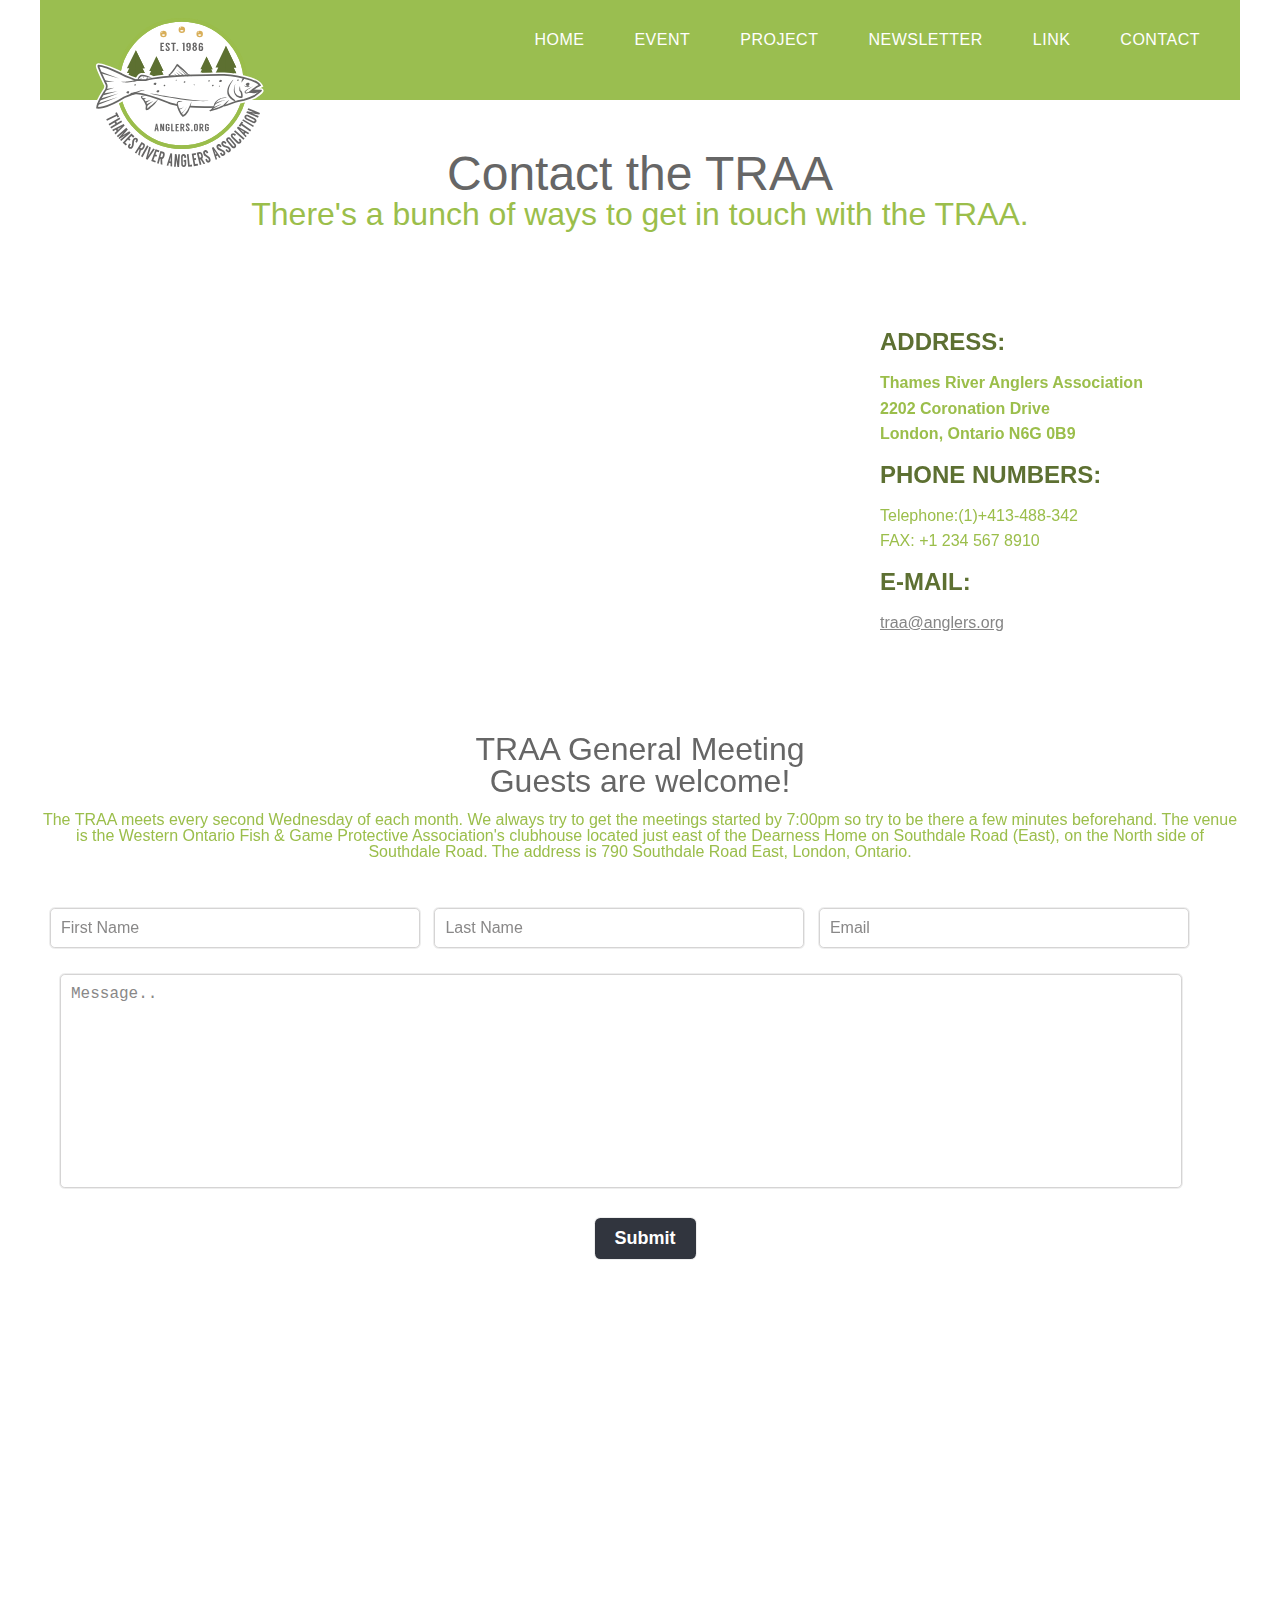
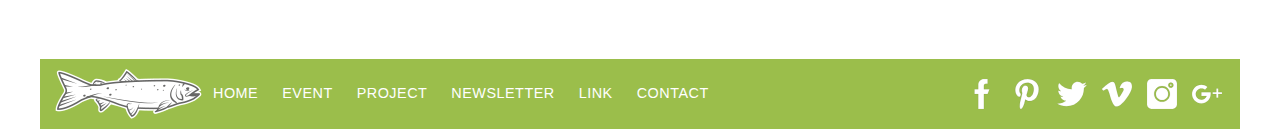
<file: contact.html>
<!DOCTYPE html>
<html lang="en">
<head>
  <meta charset="UTF-8">
  <meta name="viewport" content="width=device-width, initial-scale=1.0">
  <meta http-equiv="X-UA-Compatible" content="ie=edge">
   <link rel="stylesheet" href="css/resets.css">
  <link rel="stylesheet" href="css/contact.css">
  
  <title>Anglers.org</title>
</head>
<body>
<main>

		
<!--------nav header ----------->
<header>
<nav id="nav-bar">

	<div id="logo"><a href="index.html"><img src="images/traa.svg" alt="logo"></a></div>
	 <button id="button"></button>
	 <button id="search"></button>
          <div id="burGer">	<ul>
		<li><a href="index.html">HOME</a></li>
		<li><a href="event.html">EVENT</a></li>
		<li><a href="project.html">PROJECT</a></li>
		<li><a href="newsletters.html">NEWSLETTER</a></li>
		<li><a href="link.html">LINK</a></li>
		<li><a href="contact.html">CONTACT</a></li>
	</ul> </div>

</nav>
 </header>      
		<!--contact-starts-->
		
				
			<h3 class="h3_Link">Contact the TRAA</h3>
			<P class="Text_Link1">There's a bunch of ways to get in touch with the TRAA.</P>
				

				<section id="contact-info">
						<div class="map">
							<iframe src="https://www.google.com/maps/embed?pb=!1m18!1m12!1m3!1d2917.8923435992756!2d-81.3312411485054!3d43.00160140223413!2m3!1f0!2f0!3f0!3m2!1i1024!2i768!4f13.1!3m3!1m2!1s0x882eeffd4ce1898f%3A0xbbfdcc9ec65abe25!2s2202+Coronation+Dr%2C+London%2C+ON+N6G+0B9!5e0!3m2!1szh-CN!2sca!4v1559967055000!5m2!1szh-EN!2sca" style="border:0" allowfullscreen id="mapsize"></iframe>
						</div>
					
						<div id="address">
							<div class="address">
								<h4>ADDRESS:</h4>
									<h6 id="addressstyle">Thames River Anglers Association
									<span>2202 Coronation Drive</span>
										London, Ontario
                                        N6G 0B9
									</h6>
							</div>
							<div class="address">
								<h4>PHONE NUMBERS:</h4>
									<p > Telephone:(1)+413-488-342
									<span >FAX: +1 234 567 8910</span>
									</p>
							</div>
							<div class="address">
								<h4>E-MAIL:</h4>
								<p><a href="traa@anglers.org" >traa@anglers.org</a></p>
							</div>
						</div>
							</section>
						<!-------hey my teammates, we gotta do organize well plz------->
					
					<div class="meeting-box">
						<h3>TRAA General Meeting
                        <br>Guests are welcome!</h3>
						<p>The TRAA meets every second Wednesday of each month. We always try to get the meetings started by 7:00pm so try to be there a few minutes beforehand. The venue is the Western Ontario Fish & Game Protective Association's clubhouse located just east of the Dearness Home on Southdale Road (East), on the North side of Southdale Road. The address is 790 Southdale Road East, London, Ontario.</p>
					</div>
				</div>

			<!--------meeting box ends----->
				
            <div class="contact-text">
							<input type="text" value="First Name" onFocus="this.value = '';" onBlur="if (this.value == '') {this.value = 'First Name';}"/ id="box1">
							<input type="text" value="Last Name" onFocus="this.value = '';" onBlur="if (this.value == '') {this.value = 'Second Name';}"/ id="box2">
							<input type="text" value="Email" onFocus="this.value = '';" onBlur="if (this.value == '') {this.value = 'Email Id';}"/ id="box3">
						</div>
						<div class="contact-textarea">
							<textarea id="comments" value="Message:" onFocus="this.value = '';" onBlur="if (this.value == '') {this.value = 'Message';}">Message..</textarea>
						</div>
						<div class="contact-but">
							<input type="submit" / value="Submit">
						</div>


               <!----contact form ends---->
               <!---finally footer---->
		 
<footer id="footer">
<div id="footerlogo"><a href="index.html"><img src="images/Anglers_Fish.png" alt="footer"></a></div>
<ul class="ft1">
	<li><li><a href="index.html">HOME</a></li>
		<li><a href="event.html">EVENT</a></li>
		<li><a href="project.html">PROJECT</a></li>
		<li><a href="newsletters.html">NEWSLETTER</a></li>
		<li><a href="link.html">LINK</a></li>
		<li><a href="contact.html">CONTACT</a></li>
	
	</ul>
	



	
<ul class="ft2">

  <li><a href="#"><img src="images/facebook.svg" width="30" height="30" alt="facebook"></a></li>
  <li><a href="#"></a><img src="images/pinterest.svg" width="30" height="30" alt="pinterest"></li>
  <li><a href="#"></a><img src="images/twitter.svg" width="30" height="30" alt="twitter"></li>
  <li><a href="#"></a><img src="images/vimeo.svg" width="30" height="30" alt="vimeo"></li>
  <li><a href="#"><img src="images/instagram1.svg" width="30" height="30" alt="insta"></a></li>
  <li><a href="#"></a><img src="images/google-plus.svg" width="30" height="30" alt="google"></li>
</ul>



</footer>


 </main> 
 <script type="application/x-javascript"> addEventListener("load", function() { setTimeout(hideURLbar, 0); }, false); function hideURLbar(){ window.scrollTo(0,1); } </script>
<script src="js/jquery-1.11.0.min.js"></script>
<script src="js/main.js"></script>                 
</body>
</html>
</file>
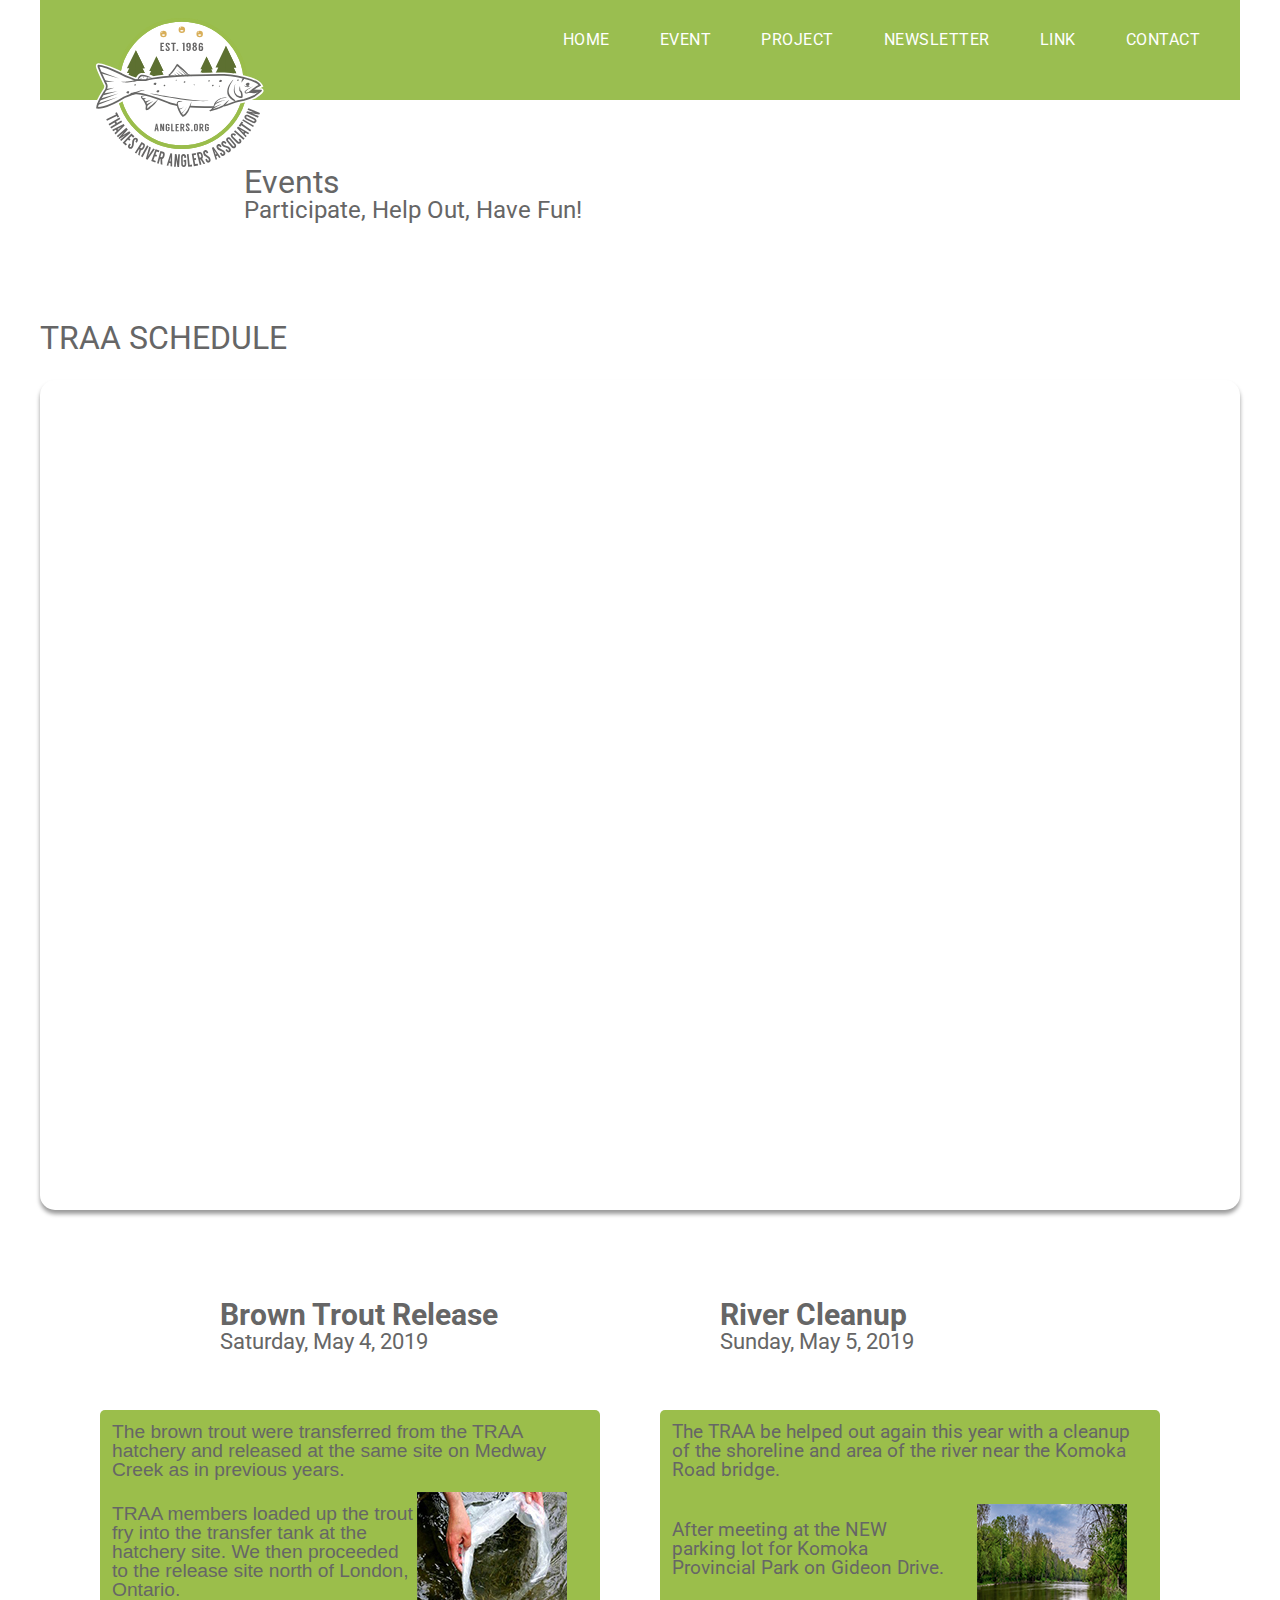
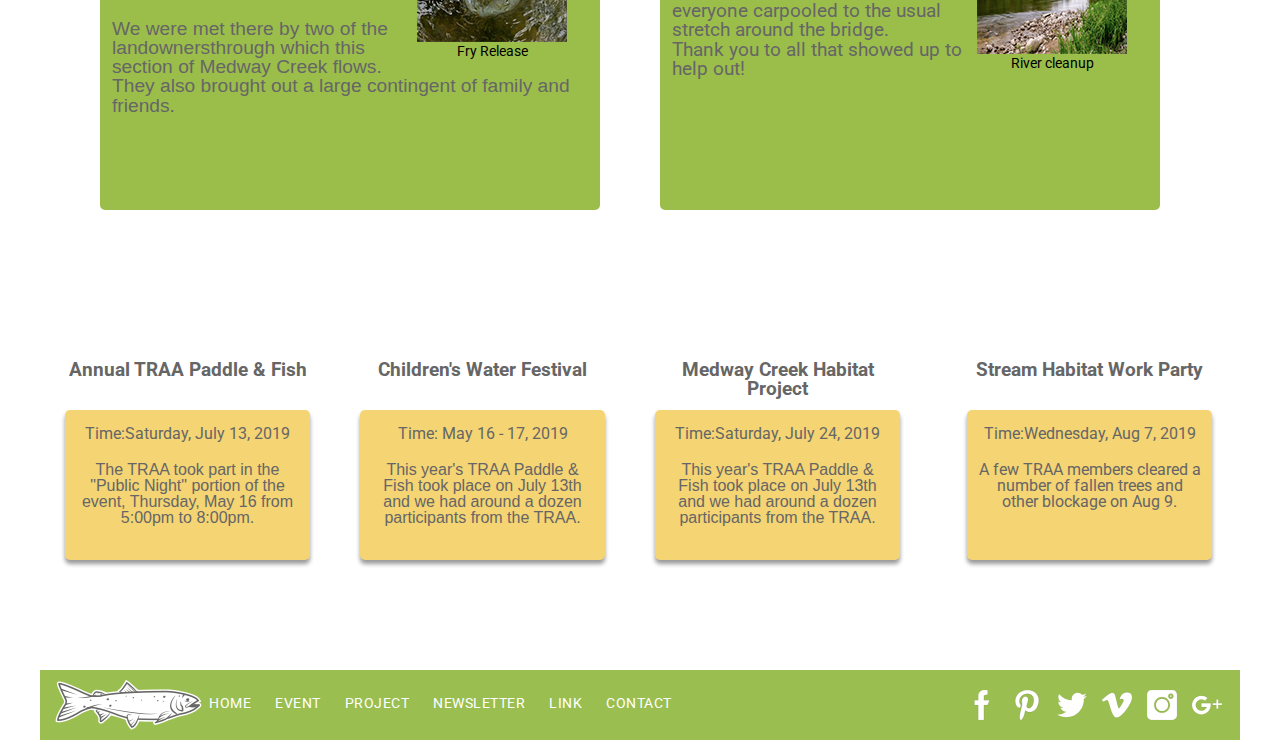
<file: event.html>
<!DOCTYPE html>
<html lang="en">
<head>
  <meta charset="UTF-8">
  <meta name="viewport" content="width=device-width, initial-scale=1.0">
  <meta http-equiv="X-UA-Compatible" content="ie=edge">
  <link href="https://fonts.googleapis.com/css?family=Roboto&display=swap" rel="stylesheet">
  <link rel="stylesheet" href="css/resets.css">
  <link rel="stylesheet" href="css/event.css">
  <title>Event Page</title>
</head>


<body>
<main>

	<!--------nav header star ----------->
<header>

<nav id="nav-bar">

	<div id="logo"><a href="index.html"><img src="images/traa.svg" alt="logo"></a></div>
	 <button id="button"></button>
	 <button id="search"></button>
          <div id="burGer">	<ul>
		<li><a href="index.html">HOME</a></li>
		<li><a href="event.html">EVENT</a></li>
		<li><a href="project.html">PROJECT</a></li>
		<li><a href="newsletters.html">NEWSLETTER</a></li>
		<li><a href="link.html">LINK</a></li>
		<li><a href="contact.html">CONTACT</a></li>
	</ul> </div></nav>

</header>
   <!-- nav header end	 -->
<br>

<h1 class="h1_Event">Events</h1>
<h3 class="h3_Text">Participate, Help Out, Have Fun!</h3>
<h2 class="h2_Text">TRAA SCHEDULE</h2>

<br>

<!-- star Google Calender  -->
<div id="calenderbox">
	<iframe src="https://calendar.google.com/calendar/embed?height=600&amp;wkst=1&amp;bgcolor=%23ffffff&amp;ctz=America%2FToronto&amp;src=djFkb2E3cDZybGE0OWs2NjVydTA5aXJiMWNAZ3JvdXAuY2FsZW5kYXIuZ29vZ2xlLmNvbQ&amp;color=%237CB342&amp;showTitle=1&amp;showPrint=1&amp;showTabs=0&amp;showCalendars=0" style="border-width:2px" width="1200px" height="800px" frameborder="0" scrolling="no"
	id="calendersize">
	</iframe>
</div>
<!-- End the Google Calender -->





<!-- evnet1 star  -->
		<section id="plz-flexbox">
        <div id="titel_box">
		<h1 class="event_title">Brown Trout Release</h1>
		<p class="text1">Saturday, May 4, 2019</p>
	    </div>
		<div id="titel_box">
		<h1 class="event_title">River Cleanup</h1>
		<p class="text1">Sunday, May 5, 2019</p>
		</div>
	</section>


	<section id="flexbox-event">
        <article id="Event1">
	    <p class="text2 ptxt">The brown trout were transferred from the TRAA hatchery and released at the 
        same site on Medway Creek as in previous years.</p>
        <figure class="floatImgLeft">
    	<img src="images/FryRelease.jpg" alt="FryRelease" class="Img1">
    	<figcaption class="label">Fry Release</figcaption>
    	</figure>
        <p class="text2 ptxt">TRAA members loaded up the trout fry into the transfer tank at the hatchery site. We then proceeded to the release site north of London, Ontario.
       <br><br>
        We were met there by two of the landownersthrough which this section of Medway Creek flows. They also brought out a large contingent of family and friends.</p>
        </article>
       
 <!-- evnet1 end -->

<!-- event2 Starts -->

<article id="Event2">
	<p class="text2">The TRAA be helped out again this year with a cleanup of the 
     shoreline and area of the  river near the Komoka Road bridge.</p>
     <br>
	<p class="text2">After meeting at the NEW<br> parking lot
    for Komoka<br> Provincial Park on Gideon Drive.</p>
    <figure class="floatImgLeft2">
    	<img src="images/RiverCleanup.jpg" alt="river" class="Img2">
    	<figcaption class="label">River cleanup</figcaption>
    </figure>
    <p class="text2">
    everyone carpooled to the usual stretch around the bridge. <br>Thank you to all that showed up to help out!
    </p>
    </article>
 </section>
 <!-- event2 end -->

<section id="past-flex">
<!-- past event starts -->
<!-- past event 1 starts-->
	<div class="pastevent1">
			<div class="title_box1">
			<h1 class="pastevent_title">Annual TRAA Paddle & Fish</h1></div>
		    <br>
		    <p class="pastevent_text">Time:<time pubdate="pubdate">Saturday, July 13, 2019</time></p>
		<p class="pastevent_text ptxt">The TRAA took part in the "Public Night" portion of the event,
		Thursday, May 16 from 5:00pm to 8:00pm.</p></div>
	<!-- Past event 1 -->
    
    <!-- Past event 2  -->
	<div class="pastevent2">
			<div class="title_box1">
			<h1 class="pastevent_title">Children's Water Festival</h1>	
		    </div>
		    <br>
		    <p class="pastevent_text">Time:<time pubdate="pubdate"> May 16 - 17, 2019</time></p>
			<p class="pastevent_text ptxt">This year's TRAA Paddle & Fish 
    		took place on July 13th and we had around a dozen
 				participants from the TRAA.</p>
			</div>
	<!-- past event 2 ends  -->

    <!-- past event 3 starts  -->
	<div class="pastevent3">
			<div class="title_box1">
			<h1 class="pastevent_title">Medway Creek Habitat Project</h1>	
		    </div>
		    <br>
		    <p class="pastevent_text">Time:<time pubdate="pubdate">Saturday, July 24, 2019</time></p>
			<p class="pastevent_text ptxt">This year's TRAA Paddle & Fish 
    		took place on July 13th and we had around a dozen
			 participants from the TRAA.</p></div>
	<!-- past event 3 end -->
     
     <!-- past event 4 Star  -->
	<div class="pastevent4">
	<div class="title_box1">
	<h1 class="pastevent_title">Stream Habitat Work Party</h1>	</div>
	<br>
	<p class="pastevent_text">Time:<time pubdate="pubdate">Wednesday, Aug 7, 2019</time></p>
	<p class="pastevent_text">A few TRAA members cleared a number of fallen trees and other blockage on Aug 9. </p>
	</div>
 <!-- Past event 4 ends -->
	</section>

<!-- footer starts -->
<footer id="footer">
<div id="footerlogo"><a href="index.html"><img src="images/Anglers_Fish.png" alt="footerlogo"></a></div>
<ul class="ft1">
	<li><a href="index.html">HOME</a></li>
		<li><a href="event.html">EVENT</a></li>
		<li><a href="project.html">PROJECT</a></li>
		<li><a href="newsletters.html">NEWSLETTER</a></li>
		<li><a href="link.html">LINK</a></li>
		<li><a href="contact.html">CONTACT</a></li>
	</ul>
	



	
<ul class="ft2">

  <li><a href="#"><img src="images/facebook.svg" width="30" height="30" alt="facebook"></a></li>
  <li><a href="#"></a><img src="images/pinterest.svg" width="30" height="30" alt="pinterest"></li>
  <li><a href="#"></a><img src="images/twitter.svg" width="30" height="30" alt="twitter"></li>
  <li><a href="#"></a><img src="images/vimeo.svg" width="30" height="30" alt="vimeo"></li>
  <li><a href="#"><img src="images/instagram1.svg" width="30" height="30" alt="insta"></a></li>
  <li><a href="#"></a><img src="images/google-plus.svg" width="30" height="30" alt="google"></li>
</ul>




</footer>
	  
	
</main>
   <script src="js/main.js"></script>
</body>
</html>
</file>
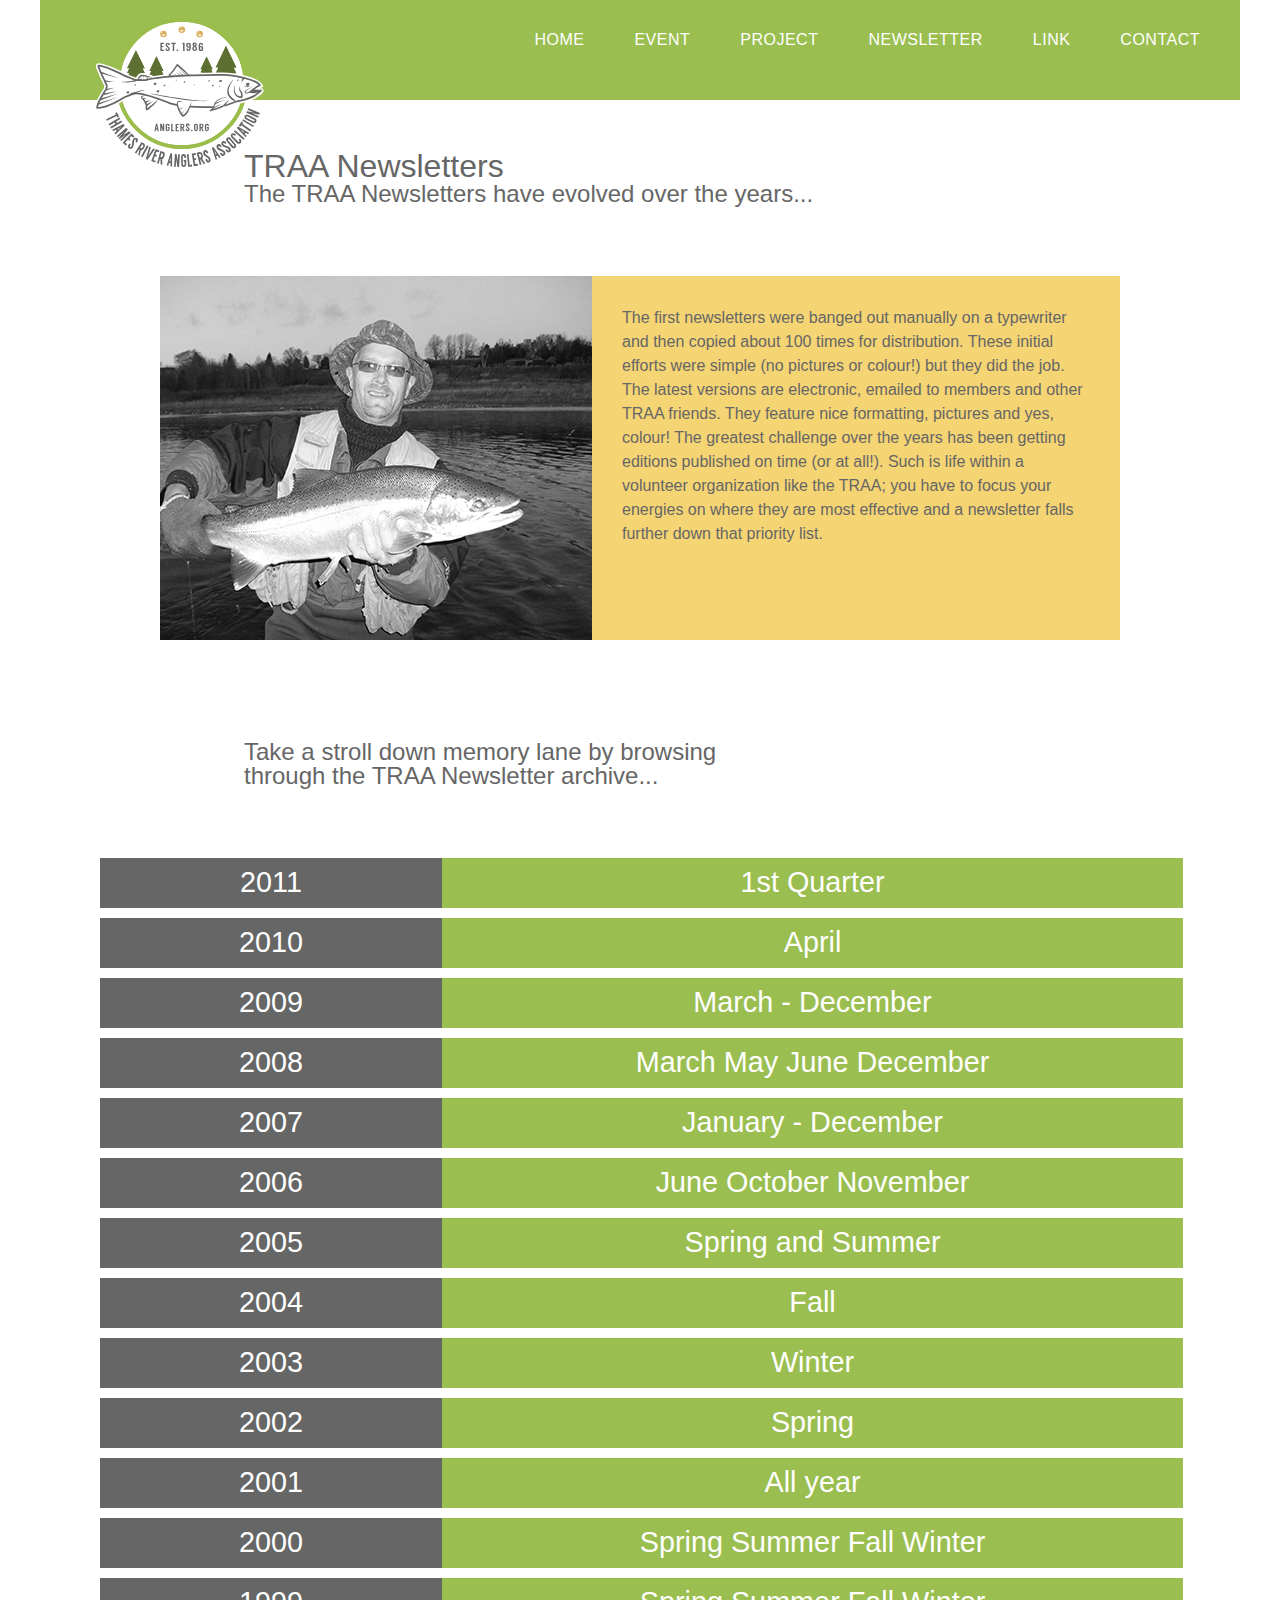
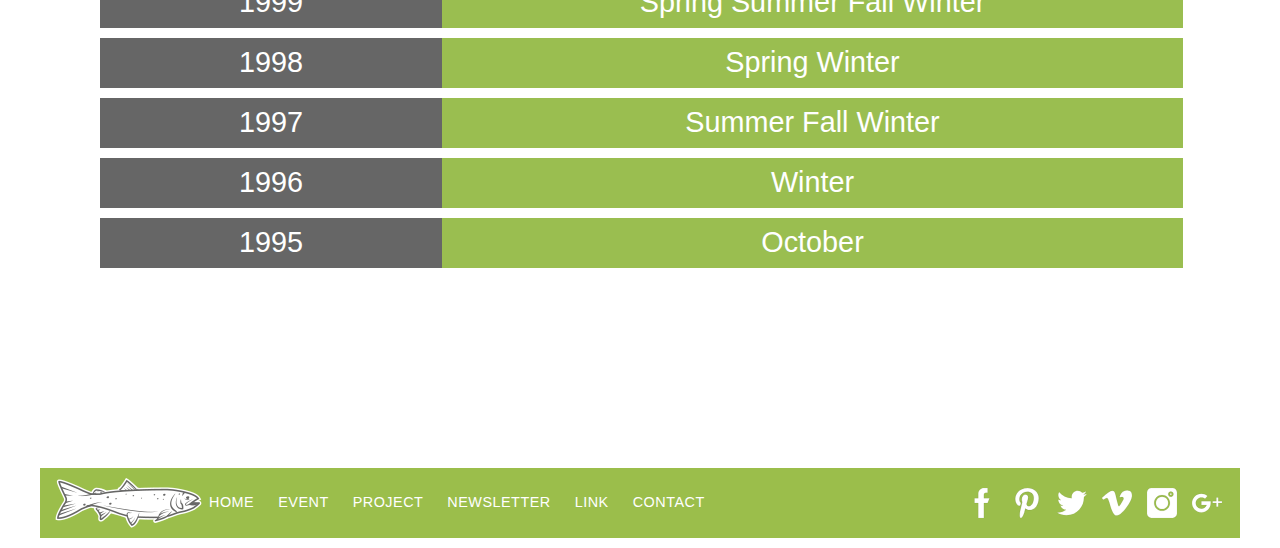
<file: newsletters.html>
<!DOCTYPE html>
<html lang="en">
<head>
	<meta charset="UTF-8">
	<meta name="viewport" content="width=device-width, initial-scale=1.0">
  	<meta http-equiv="X-UA-Compatible" content="ie=edge">
  	<link href="https://fonts.googleapis.com/css?family=Work+Sans:300,400&display=swap" rel="stylesheet">
  	<link rel="stylesheet" href="css/resets.css">
  	<link rel="stylesheet" href="css/newsletters.css">
	<title>TRAA News Letters</title>
</head>
<body>
<main>
<!--------nav header ----------->
<header>
<nav id="nav-bar">

	<div id="logo"><a href="index.html"><img src="images/traa.svg" alt="logo"></a></div>
	 <button id="button"></button>
	 <button id="search"></button>
          <div id="burGer">	<ul>
		<li><a href="index.html">HOME</a></li>
		<li><a href="event.html">EVENT</a></li>
		<li><a href="project.html">PROJECT</a></li>
		<li><a href="newsletters.html">NEWSLETTER</a></li>
		<li><a href="link.html">LINK</a></li>
		<li><a href="contact.html">CONTACT</a></li>
	</ul> </div>
</nav>
</header>

<div class="banner">
<h2> TRAA Newsletters</h2>
<h3> The TRAA Newsletters have evolved over the years...</h3></div>

<div id="main-news">
<img src="images/Newsletterphoto.png" alt="oldman">
<div class="news-text"><p>The first newsletters were banged out manually on a typewriter and then copied about 100 times for distribution. These initial efforts were simple (no pictures or colour!) but they did the job.

The latest versions are electronic, emailed to members and other TRAA friends. They feature nice formatting, pictures and yes, colour!

The greatest challenge over the years has been getting editions published on time (or at all!). Such is life within a volunteer organization like the TRAA; you have to focus your energies on where they are most effective and a newsletter falls further down that priority list.</p></div>
</div>

<div class="banner">
 <h3>Take a stroll down memory lane by browsing<br> through the TRAA Newsletter archive...</h3>
</div>
<!---------------news letter---------------------------->
<article id="news">
	<div class="date"><p>2011</p></div><div class="title"><p>1st Quarter</p></div>
</article>
<article id="news">
	<div class="date"><p>2010</p></div><div class="title"><p>April</p></div>
</article>
<article id="news">
	<div class="date"><p>2009</p></div><div class="title"><p>March - December</p></div>
</article>
<article id="news">
	<div class="date"><p>2008</p></div><div class="title"><p>March May June December</p></div>
</article>
<article id="news">
	<div class="date"><p>2007</p></div><div class="title"><p>January - December</p></div>
</article>
<article id="news">
	<div class="date"><p>2006</p></div><div class="title"><p>June October November</p></div>
</article>

<article id="news">
	<div class="date"><p>2005</p></div><div class="title"><p>Spring and Summer</p></div>
</article>
<article id="news">
	<div class="date"><p>2004</p></div><div class="title"><p>Fall</p></div>
</article>

<article id="news">
	<div class="date"><p>2003</p></div><div class="title"><p>Winter</p></div>
</article>

<article id="news">
	<div class="date"><p>2002</p></div><div class="title"><p>Spring</p></div>
</article>
<article id="news">
	<div class="date"><p>2001</p></div><div class="title"><p>All year</p></div>
</article>
<article id="news">
	<div class="date"><p>2000</p></div><div class="title"><p>Spring Summer Fall Winter</p></div>
</article>
<article id="news">
	<div class="date"><p>1999</p></div><div class="title"><p>Spring Summer Fall Winter</p></div>
</article>
<article id="news">
	<div class="date"><p>1998</p></div><div class="title"><p>Spring Winter</p></div>
</article>
<article id="news">
	<div class="date"><p>1997</p></div><div class="title"><p>Summer Fall Winter</p></div>
</article>
<article id="news">
	<div class="date"><p>1996</p></div><div class="title"><p>Winter</p></div>
</article>
<article id="news">
	<div class="date"><p>1995</p></div><div class="title"><p>October</p></div>
</article>



<footer id="footer">
<div id="footerlogo"><a href="index.html"><img src="images/Anglers_Fish.png" alt="footerlogo"></a></div>
<ul class="ft1">
	<li><a href="index.html">HOME</a></li>
		<li><a href="event.html">EVENT</a></li>
		<li><a href="project.html">PROJECT</a></li>
		<li><a href="newsletters.html">NEWSLETTER</a></li>
		<li><a href="link.html">LINK</a></li>
		<li><a href="contact.html">CONTACT</a></li>
	</ul>



	
<ul class="ft2">

  <li><a href="#"><img src="images/facebook.svg" width="30" height="30" alt="facebook"></a></li>
  <li><a href="#"></a><img src="images/pinterest.svg" width="30" height="30" alt="pinterest"></li>
  <li><a href="#"></a><img src="images/twitter.svg" width="30" height="30" alt="twitter"></li>
  <li><a href="#"></a><img src="images/vimeo.svg" width="30" height="30" alt="vimeo"></li>
  <li><a href="#"><img src="images/instagram1.svg" width="30" height="30" alt="insta"></a></li>
  <li><a href="#"></a><img src="images/google-plus.svg" width="30" height="30" alt="google"></li>
</ul>




</footer>
</main>
<script src="js/main.js"></script>
</body>
</html>
</file>
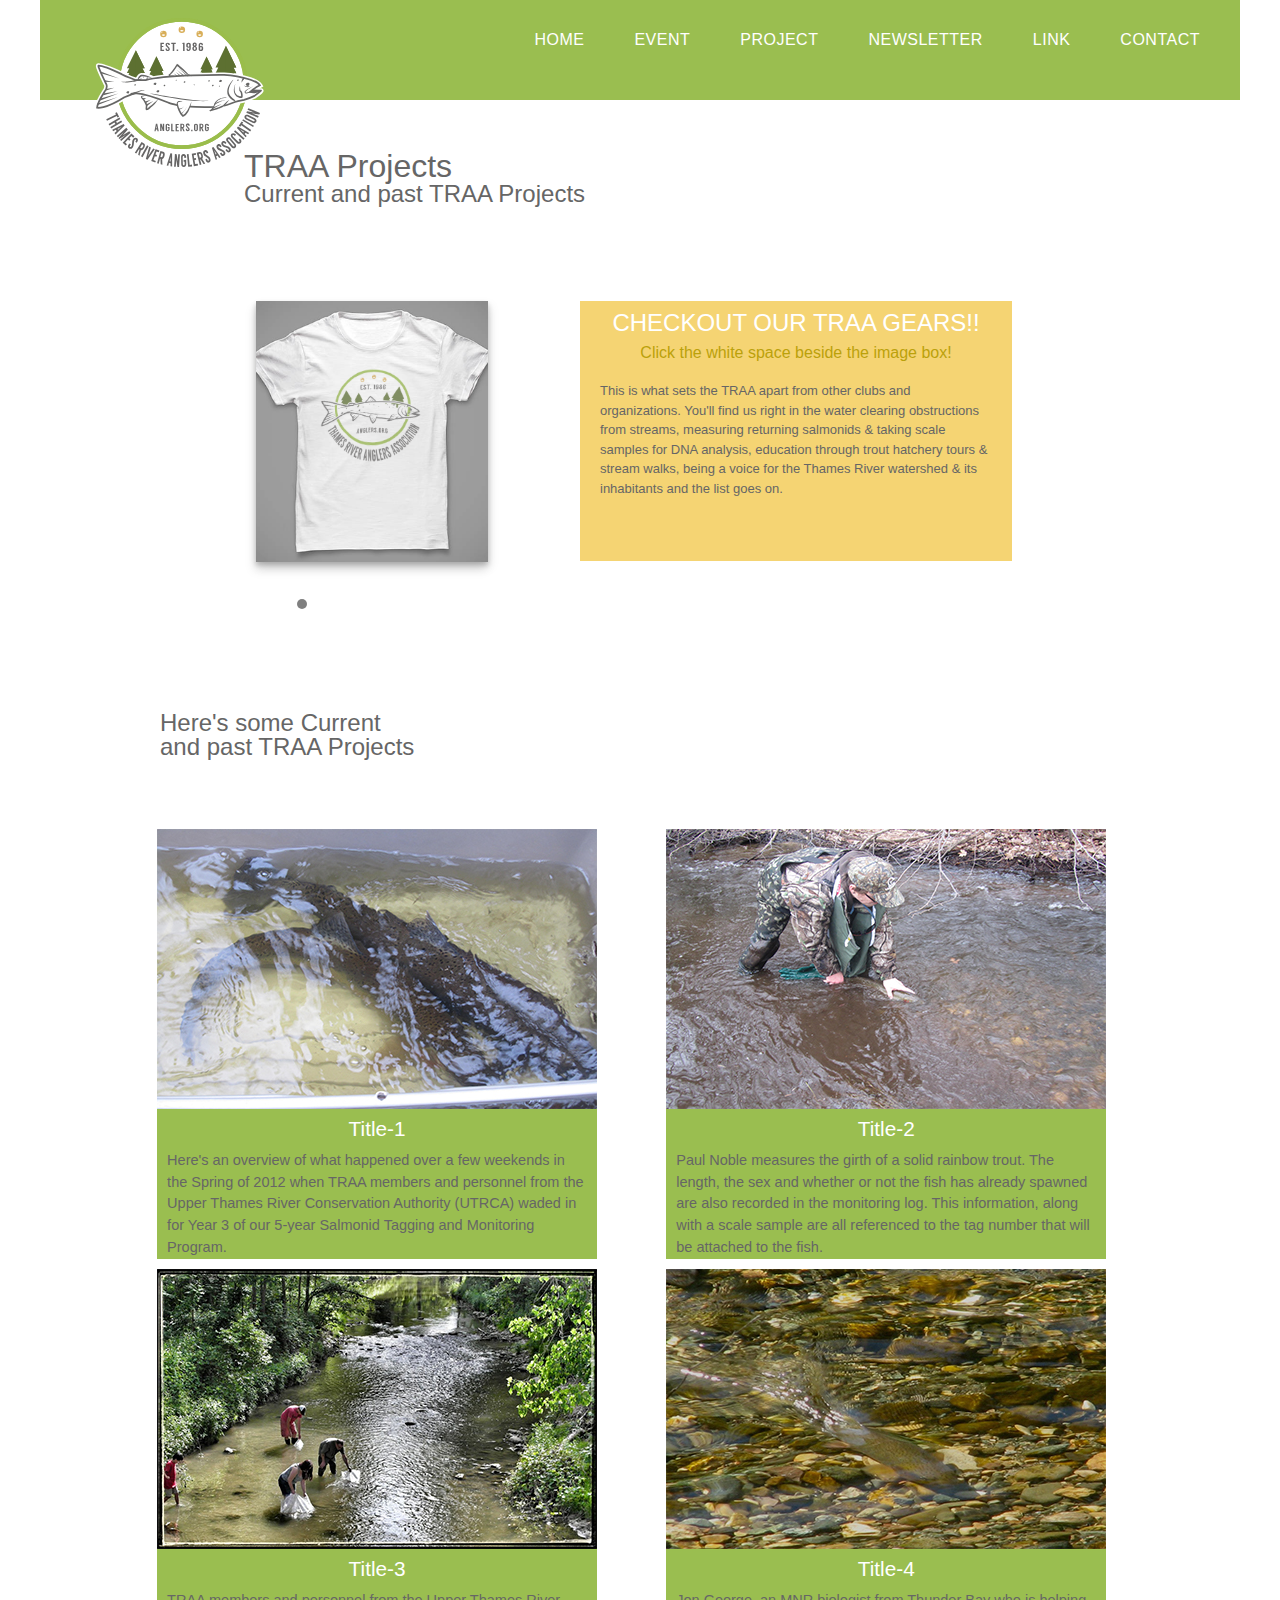
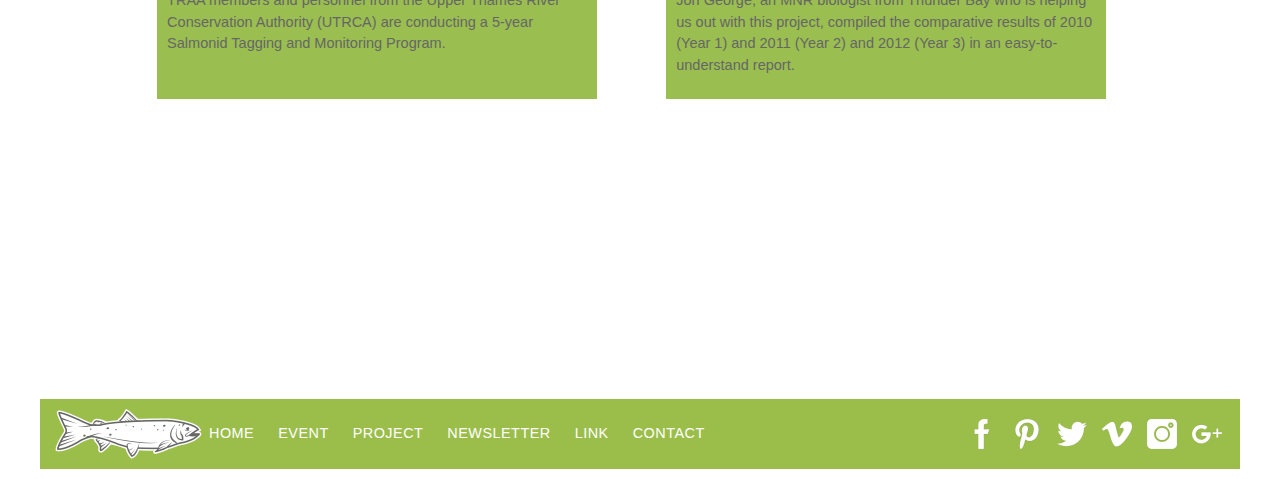
<file: project.html>
<!DOCTYPE html>
<html lang="en">
<head>
<meta charset="UTF-8">
<meta name="viewport" content="width=device-width, initial-scale=1.0">
<meta http-equiv="X-UA-Compatible" content="ie=edge">
<link rel='stylesheet' href='https://cdnjs.cloudflare.com/ajax/libs/font-awesome/5.8.2/css/all.min.css'>
<link rel="stylesheet" href="css/resets.css">
<link rel="stylesheet" href="css/project.css">
<title>TRAA Gear & Project</title>
</head>
<body>
<main>
	<header>
		<!--------nav-------->
	<nav id="nav-bar">

	<div id="logo"><a href="index.html"><img src="images/traa.svg" alt="logo"></a></div>
	 <button id="button"></button>
	 <button id="search"></button>
          <div id="burGer">	<ul>
		<li><a href="index.html">HOME</a></li>
		<li><a href="event.html">EVENT</a></li>
		<li><a href="project.html">PROJECT</a></li>
		<li><a href="newsletters.html">NEWSLETTER</a></li>
		<li><a href="link.html">LINK</a></li>
		<li><a href="contact.html">CONTACT</a></li>
	</ul> </div></nav>
</header>
<!------nav ends----------------------------------------------->
<div class="banner">
<h2> TRAA Projects</h2>
<h3> Current and past TRAA Projects</h3></div>

<section id="hella-flex">
<figure class="Fishing Gallery">
<div class="carousel">
	<div class="btn btn-back hidden">
		<i class="fas fa-arrow-left"></i>
		<i class="fas fa-chevron-left left-indicator"></i>
	</div>
	<div class="viewbox">
		<div class="track">
			<div class="slide active">
				<img class="images" src="images/mockup1.png"  alt="white shirt">
			</div>
			<div class="slide">
				<img class="images" src="images/mockup2.png" alt="black shirt">
			</div>
			<div class="slide">
				<img class="images" src="images/mockup3.png"  alt="white mug">
			</div>			
			<div class="slide">
				<img class="images" src="images/mockup4.png" alt="cap">
			</div>
			
		</div>
	</div>
	<div class="btn btn-next">
		<i class="fas fa-arrow-right"></i>
		<i class="fas fa-chevron-right right-indicator"></i>
	</div>
	<div class="nav-indicator">
		<div class="dot active"></div>
		<div class="dot"></div>
			<div class="dot"></div>
		<div class="dot"></div>
		<div class="dot"></div>
		<div class="dot"></div>
		<div class="dot"></div>
		<div class="dot"></div>
	</div>
</div>
</figure>
<div id="gear-txt">
	<h2>CHECKOUT OUR TRAA GEARS!!</h2>
	<h3>Click the white space beside the image box!</h3>
	<p>This is what sets the TRAA apart from other clubs and organizations. You'll find us right in the water clearing obstructions from streams, measuring returning salmonids & taking scale samples for DNA analysis, education through trout hatchery tours & stream walks, being a voice for the Thames River watershed & its inhabitants and the list goes on.</p>
</div>
</section>
<!-------hella section ends----------------------->
<div class="banner2">
	<h2>Here's some Current<br> 
and past TRAA Projects</h2></div>

<section id="past-pj">
<article class="pro1"><img src="images/pj1.jpg" alt="project1">
	<div class="text1 ptxt"><h3>Title-1</h3>
		<p>Here's an overview of what happened over a few weekends in the 
Spring of 2012 when TRAA members and personnel from the Upper 
Thames River Conservation Authority (UTRCA) waded in for Year 3 
of our 5-year Salmonid Tagging and Monitoring Program.</p></div></article>

<article class="pro1"><img src="images/pj2.jpg" alt="project2">
	<div class="text1 ptxt"><h3>Title-2</h3>
	<p>Paul Noble measures the girth of a solid rainbow trout. The
length, the sex and whether or not the fish has already 
spawned are also recorded in the monitoring log. This
information, along with a scale sample are all referenced
to the tag number that will be attached to the fish.</p>
	</div></article>
</section>

<section id="past-pj2">
<article class="pro1"><img src="images/pj3.jpg" alt="project3">
	<div class="text1 ptxt"><h3>Title-3</h3>
		<p>TRAA members and personnel from the Upper Thames 
River Conservation Authority (UTRCA) are conducting a 
5-year Salmonid Tagging and Monitoring Program.</p></div></article>

<article class="pro1"><img src="images/pj4.jpg" alt="project4">
	<div class="text1 ptxt"><h3>Title-4</h3>
	<p>Jon George, an MNR biologist from Thunder Bay
who is helping us out with this project, compiled 
the comparative results of 2010 (Year 1) and 
2011 (Year 2) and 2012 (Year 3) in an easy-to-understand report.</p>
	</div></article>
</section>


<!-----------------footer-------------------------------->

	<footer id="footer">
<div id="footerlogo"><a href="index.html"><img src="images/Anglers_Fish.png" alt="footerlogo"></a></div>
<ul class="ft1">
	<li><a href="index.html">HOME</a></li>
		<li><a href="event.html">EVENT</a></li>
		<li><a href="project.html">PROJECT</a></li>
		<li><a href="newsletters.html">NEWSLETTER</a></li>
		<li><a href="link.html">LINK</a></li>
		<li><a href="contact.html">CONTACT</a></li></ul> 
	
	



	
<ul class="ft2">

<li><a href="#"><img src="images/facebook.svg" width="30" height="30" alt="facebook"></a></li>
  <li><a href="#"></a><img src="images/pinterest.svg" width="30" height="30" alt="pinterest"></li>
  <li><a href="#"></a><img src="images/twitter.svg" width="30" height="30" alt="twitter"></li>
  <li><a href="#"></a><img src="images/vimeo.svg" width="30" height="30" alt="vimeo"></li>
  <li><a href="#"><img src="images/instagram1.svg" width="30" height="30" alt="insta"></a></li>
  <li><a href="#"></a><img src="images/google-plus.svg" width="30" height="30" alt="google"></li>
</ul>




</footer>



</main>
<script src='js/TimelineMax.min.js'></script>
<script src='js/TweenMax.min.js'></script>
<script src="js/script.js"></script>
<script src="js/main.js"></script>
</body>
</html>
</file>
<file: css/contact.css>
@font-face {
font-family: 'Roboto', sans-serif;
font-family: 'Roboto Condensed', sans-serif;
src: url('Roboto-Regular.woff') format('woff');
src: url('Roboto-Condensed.woff') format('woff');
}

body
{
  font-family: 'Roboto', sans-serif;
  background-color: #fff;
  margin: 0;
  padding: 0;
  font-size: 100%;
}
/*******mobile first*********/
@media only screen 
and (max-width : 767px){

#nav-bar
{
width:100%;
height:100px;
background-color:#9abe50;
}


#logo
{
width: 100px;
height: 100px;
position: relative;
left: 130px;
}

#burGer
{
display: none;
margin-top: -130px;
}

#burGer.moveIn
{
display: block;
}

#button
{
background: url(../images/burger.svg) center no-repeat;
position: relative;
top: -80px;
left: 10px;
z-index: 1;
border: 0;
width: 45px;
height: 45px;
}

#button.expanded
{

}

#nav-bar li a /*Tom PLEASE COPY AND PASTE THIS CODE*/
{
position:relative;
z-index: 1;
top: 100px;
left: -50;
display: flex;
flex-direction: column;
color: #666666;
background-color: white;
text-align: center;
text-decoration: none;
border: solid #666666;
}


#nav-bar li
{
 padding: 3px;

}


#search
{
background: url(../images/Search.svg) center no-repeat;
border: 0;
width: 45px;
height: 45px;
position: relative;
left: 70%;
top: -80px;
}
/********nav*********************/
	
/* Nav ends */

.h3_Link
{
margin-top: 75px;
text-align: center;
font-size: 3em; 
color: #666666;
}

.Text_Link1{
text-align: center;
font-size: 2em;
color:#9bbe4b;
}




/* header */

#contact-info
{
width: 100%;
margin-top: 100px;
display:flex;
flex-direction: column;
}

/*--start-map--*/
.map iframe
{	margin: 5%;
	width:90%;
	height:500px;
}
/*--end-map--*/





#address
{
margin-top: 15%;
text-align: center;
width: 100%;
}
.address h6 {
	color:#9bbe4b;
	font-size: 16px;
	font-weight: 700;
	line-height: 1.6em;
	margin: 1em 0;
}
.address span {
	display: block;
}
.address p{
	color: #9bbe4b;
	font-size: 16px;
	margin: 1em 0px;
	line-height: 1.6em;
}
.address p a{
	color: #858585;
	font-size: 16px;
	margin: 1em 0px;
	line-height: 1.6em;
}
.address p a:hover{
	color: #fb7802;
	text-decoration:none;
	transition: 0.5s all;
	-webkit-transition: 0.5s all;
	-moz-transition: 0.5s all;
	-ms-transition: 0.5s all;
	-o-transition: 0.5s all;
	
}
.address h4 {
	color:#5d7032;
	font-size: 1.5em;
	font-weight: 700;
	margin: 0;
}
/* section ends*/


.meeting-box
{
text-align: center;
margin-top: 5%;
}

.meeting-box h3
{

font-size: 2em;
color: #666666;
}


.meeting-box p {
margin-top: 5%;
color: #9bbe4b;

}

/**********************Message form******************/


.contact-text input[type="text"],.contact-textarea textarea,.contact-but input[type="submit"],.reply input[type="text"],.reply textarea{
	box-shadow: 0px 0px 0px 1px rgba(153, 153, 153, 0.17);
	-webkit-border-radius: 0px 0px 0px 1px rgba(153, 153, 153, 0.17);
	-moz-border-radius: 0px 0px 0px 1px rgba(153, 153, 153, 0.17);
	-o-border-radius: 0px 0px 0px 1px rgba(153, 153, 153, 0.17);
	-ms-border-radius: 0px 0px 0px 1px rgba(153, 153, 153, 0.17);
	border-radius: 0.3em;
	-webkit-border-radius: 0.3em;
	-moz-border-radius: 0.3em;
	-o-border-radius: 0.3em;
	-ms-border-radius: 0.3em;
	margin-left: 5%;
	margin-top: 3%;
}


.contact-text input[type="text"] {
	display: flex;
	flex-wrap: wrap;
	width: 90%;
	color: #898888;
	outline: none;
	font-size: 16px;
	padding: 10px 10px;
	margin-bottom: 1em;
	border: solid 1px #D5D4D4;
	margin-top: 1.5%;
	-webkit-appearance: none;
}
.contact-textarea textarea {
	resize: none;
	width: 90%;
	color: #898888;
	font-size: 16px;
	outline: none;
	padding: 10px 10px;
	margin-left: 5%;
	border: solid 1px #D5D4D4;
	min-height: 12em;
	-webkit-appearance: none;
}
.contact-but input[type="submit"] {
	border: none;
	outline: none;
	color: #fff;
	background: #31353e;
	padding: 10px 20px;
	font-size: 18px;
	font-weight: 600;
	margin-top: 1.5em;
	-webkit-appearance: none;
	margin-bottom: 100px;
}
.contact-but input[type="submit"]:hover{
	background: #fb7802;
	transition: 0.5s all;
	-webkit-transition: 0.5s all;
	-moz-transition: 0.5s all;
	-ms-transition: 0.5s all;
	-o-transition: 0.5s all;
}
.contact-text {
	margin-top: 3em;
}
.contact-but {
	text-align: center;
}
.contact-textarea {
	margin-top: 10px;
}


/***********************footer****************************/

#footer
{

width:100%;
margin-top: 300px;
height:70px;
background-color:#9bbe4b;
display: flex;
flex-direction: row;
}

#footerlogo
{
padding-top:10px;
padding-left: 15px;
width: 155px;
height: 60px;
}

.ft1
{
display:none;
}

.ft2
{
display:none;
}




}
/*mobile size ends */

/*tablet size 768px -1024px*/
@media only screen
and (min-width: 768px)
and (max-width: 1024px) {

#nav-bar
{
width:100%;
height:100px;
background-color:#9abe50;
}

#nav-bar ul
{
list-style-type: none;
display: flex;
flex-direction: row;
float: right;
}


#nav-bar ul li
{
margin-top: 22px;

}

#nav-bar ul li a
{
display: block;
color: white;
font-size: 1em;
text-decoration: none;
padding: 10px;
margin-right: 30px;
letter-spacing: 0.5px;
cursor: pointer;
}

#nav-bar ul li a:hover
{
color:#9abe50;
background-color: white;
border-radius: 10px;
-webkit-transition: all 0.5 linear;
-o-transition: all 0.5 linear;
-moz-transition: all 0.5 linear;
transition: all 0.5 linear;
}

#logo
{

width: 20%;
height: 200px;
   float: left;
   padding-left: 50px;
   position: absolute;
   z-index: 1;  
}

#button,#search
{display: none;}

/* Nav ends */

.h3_Link
{
margin-top: 75px;
text-align: center;
font-size: 3em; 
color: #666666;
}

.Text_Link1{
text-align: center;
font-size: 2em;
color:#9bbe4b;
}




/* header */

#contact-info
{
width: 100%;
margin-top: 100px;
display:flex;
flex-direction: column;
}

/*--start-map--*/
.map iframe
{
	margin: 5%;
	width: 90%;
	height:500px;
}
/*--end-map--*/





#address
{
margin-top: 15%;
text-align: center;
width: 100%;
}
.address h6 {
	color:#9bbe4b;
	font-size: 16px;
	font-weight: 700;
	line-height: 1.6em;
	margin: 1em 0;
}
.address span {
	display: block;
}
.address p{
	color: #9bbe4b;
	font-size: 16px;
	margin: 1em 0px;
	line-height: 1.6em;
}
.address p a{
	color: #858585;
	font-size: 16px;
	margin: 1em 0px;
	line-height: 1.6em;
}
.address p a:hover{
	color: #fb7802;
	text-decoration:none;
	transition: 0.5s all;
	-webkit-transition: 0.5s all;
	-moz-transition: 0.5s all;
	-ms-transition: 0.5s all;
	-o-transition: 0.5s all;
	
}
.address h4 {
	color:#5d7032;
	font-size: 1.5em;
	font-weight: 700;
	margin: 0;
}
/* section ends*/


.meeting-box
{
text-align: center;
margin-top: 5%;
}

.meeting-box h3
{

font-size: 2em;
color: #666666;
}


.meeting-box p {
margin-top: 5%;
color: #9bbe4b;

}

/**********************Message form******************/


.contact-text input[type="text"],.contact-textarea textarea,.contact-but input[type="submit"],.reply input[type="text"],.reply textarea{
	box-shadow: 0px 0px 0px 1px rgba(153, 153, 153, 0.17);
	-webkit-border-radius: 0px 0px 0px 1px rgba(153, 153, 153, 0.17);
	-moz-border-radius: 0px 0px 0px 1px rgba(153, 153, 153, 0.17);
	-o-border-radius: 0px 0px 0px 1px rgba(153, 153, 153, 0.17);
	-ms-border-radius: 0px 0px 0px 1px rgba(153, 153, 153, 0.17);
	border-radius: 0.3em;
	-webkit-border-radius: 0.3em;
	-moz-border-radius: 0.3em;
	-o-border-radius: 0.3em;
	-ms-border-radius: 0.3em;
	margin-left: 5%;
	margin-top: 3%;
}
.contact-text input[type="text"] {
	width: 24%;
	color: #898888;
	outline: none;
	font-size: 16px;
	padding: 10px 10px;
	margin-bottom: 1em;
	border: solid 1px #D5D4D4;
	margin-top: 1.5%;
	-webkit-appearance: none;
}
.contact-textarea textarea {
	resize: none;
	width: 90%;
	color: #898888;
	font-size: 16px;
	outline: none;
	padding: 10px 10px;
	margin-left: 5%;
	border: solid 1px #D5D4D4;
	min-height: 12em;
	-webkit-appearance: none;
}
.contact-but input[type="submit"] {
	border: none;
	outline: none;
	color: #fff;
	background: #31353e;
	padding: 10px 20px;
	font-size: 18px;
	font-weight: 600;
	margin-top: 1.5em;
	-webkit-appearance: none;
	margin-bottom: 100px;
}
.contact-but input[type="submit"]:hover{
	background: #fb7802;
	transition: 0.5s all;
	-webkit-transition: 0.5s all;
	-moz-transition: 0.5s all;
	-ms-transition: 0.5s all;
	-o-transition: 0.5s all;
}
.contact-text {
	margin-top: 3em;
}
.contact-but {
	text-align: center;
}
.contact-textarea {
	margin-top: 10px;
}

/******************** footer *****/

#footer
{

width:100%;
margin-top: 300px;
height:70px;
background-color:#9bbe4b;
display: flex;
flex-direction: row;
}

#footerlogo
{
padding-top:10px;
padding-left: 15px;
width: 155px;
height: 60px;
}

.ft1
{
width:30%;
margin-left: -13px;
list-style-type: none;
display: flex;
flex-direction: row;



}


.ft1 li
{
margin-top: 15px;
padding: 2px;

}

.ft1 li a
{
display: block;
color: white;
padding: 10px;
font-size: 0.9em;
text-decoration: none;
letter-spacing: 0.5px;
cursor: pointer;
}

.ft1 li a:hover
{
color:#9abe50;
background-color: white;
border-radius: 13px;
-webkit-transition: all 0.5 linear;
-o-transition: all 0.5 linear;
-moz-transition: all 0.5 linear;
transition: all 0.5 linear;
}


.ft2
{
display:none;
}


/**********************desktop***************************/

}

@media only screen
and (min-width: 1024px) {



main
{	
	
    width: 1200px;
    padding: 0 10px 10px 10px;
    margin: 0 auto;
}

/* nav */


#nav-bar
{
width:1200px;
height:100px;
background-color:#9abe50;
}

#nav-bar ul
{
list-style-type: none;
display: flex;
flex-direction: row;
float: right;
}


#nav-bar ul li
{
margin-top: 22px;

}

#nav-bar ul li a
{
display: block;
color: white;
font-size: 1em;
text-decoration: none;
padding: 10px;
margin-right: 30px;
letter-spacing: 0.5px;
cursor: pointer;
}

#nav-bar ul li a:hover
{
color:#9abe50;
background-color: white;
border-radius: 10px;
-webkit-transition: all 0.5 linear;
-o-transition: all 0.5 linear;
-moz-transition: all 0.5 linear;
transition: all 0.5 linear;
}

#logo
{

width: 180px;
height: 200px;
   float: left;
   padding-left: 50px;
   position: absolute;
   z-index: 1;  
}

#button,#search
{display: none;}

.h3_Link
{
margin-top: 50px;
text-align: center;
font-size: 3em; 
color: #666666;
}

.Text_Link1{
text-align: center;
font-size: 2em;
color:#9bbe4b;
}


/* header */

#contact-info
{
width: 1200px;
margin-top: 100px;
display:flex;
flex-direction: row;
}

/*--start-map--*/
.map iframe
{margin-left:50px;
	width:650px;
	height:350px;
}
/*--end-map--*/


/* bunch of divs Tom how did you do that haha*/

#address
{
margin-left: 140px;

}
.address h6 {
	color:#9bbe4b;
	font-size: 16px;
	font-weight: 700;
	line-height: 1.6em;
	margin: 1em 0;
}
.address span {
	display: block;
}
.address p{
	color: #9bbe4b;
	font-size: 16px;
	margin: 1em 0px;
	line-height: 1.6em;
}
.address p a{
	color: #858585;
	font-size: 16px;
	margin: 1em 0px;
	line-height: 1.6em;
}
.address p a:hover{
	color: #fb7802;
	text-decoration:none;
	transition: 0.5s all;
	-webkit-transition: 0.5s all;
	-moz-transition: 0.5s all;
	-ms-transition: 0.5s all;
	-o-transition: 0.5s all;
	
}
.address h4 {
	color:#5d7032;
	font-size: 1.5em;
	font-weight: 700;
	margin: 0;
}
/* section ends*/


.meeting-box
{
text-align: center;
margin-top: 50px;
}

.meeting-box h3
{
font-size: 2em;
color: #666666;
}


.meeting-box p {
color: #9bbe4b;
margin-top: 15px;

}



/*Tom did haha*/

.contact-text input[type="text"],.contact-textarea textarea,.contact-but input[type="submit"],.reply input[type="text"],.reply textarea{
	box-shadow: 0px 0px 0px 1px rgba(153, 153, 153, 0.17);
	-webkit-border-radius: 0px 0px 0px 1px rgba(153, 153, 153, 0.17);
	-moz-border-radius: 0px 0px 0px 1px rgba(153, 153, 153, 0.17);
	-o-border-radius: 0px 0px 0px 1px rgba(153, 153, 153, 0.17);
	-ms-border-radius: 0px 0px 0px 1px rgba(153, 153, 153, 0.17);
	border-radius: 0.3em;
	-webkit-border-radius: 0.3em;
	-moz-border-radius: 0.3em;
	-o-border-radius: 0.3em;
	-ms-border-radius: 0.3em;
	margin-left: 10px;
}
.contact-text input[type="text"] {
	width: 29%;
	color: #898888;
	outline: none;
	font-family: 'Work+Sans', sans-serif;
	font-size: 16px;
	padding: 10px 10px;
	margin-bottom: 1em;
	border: solid 1px #D5D4D4;
	-webkit-appearance: none;
}
.contact-textarea textarea {
	resize: none;
	width: 1100px;
	color: #898888;
	font-size: 16px;
	outline: none;
	padding: 10px 10px;
	margin-left: 20px;
	border: solid 1px #D5D4D4;
	min-height: 12em;
	-webkit-appearance: none;
}
.contact-but input[type="submit"] {
	border: none;
	outline: none;
	color: #fff;
	background: #31353e;
	padding: 10px 20px;
	font-size: 18px;
	font-weight: 600;
	margin-top: 1.5em;
	-webkit-appearance: none;
	margin-bottom: 100px;
}
.contact-but input[type="submit"]:hover{
	background: #fb7802;
	transition: 0.5s all;
	-webkit-transition: 0.5s all;
	-moz-transition: 0.5s all;
	-ms-transition: 0.5s all;
	-o-transition: 0.5s all;
}
.contact-text {
	margin-top: 3em;
}
.contact-but {
	text-align: center;
}
.contact-textarea {
	margin-top: 10px;
}




/***** footer *****/

#footer
{
margin-top: 300px;
width:1200px;
height:70px;
background-color:#9bbe4b;
display: flex;
flex-direction: row;
}

#footerlogo
{
padding-top:10px;
padding-left: 15px;
width: 155px;
height: 60px;
}

.ft1
{
width:520px;
margin-left: -13px;
list-style-type: none;
display: flex;
flex-direction: row;



}


.ft1 li
{
margin-top: 15px;
padding: 2px;

}

.ft1 li a
{
display: block;
color: white;
padding: 10px;
font-size: 0.9em;
text-decoration: none;
letter-spacing: 0.5px;
cursor: pointer;
}

.ft1 li a:hover
{
color:#9abe50;
background-color: white;
border-radius: 13px;
-webkit-transition: all 0.5 linear;
-o-transition: all 0.5 linear;
-moz-transition: all 0.5 linear;
transition: all 0.5 linear;
}


.ft2
{
width:270px;
margin-top: 10px;
margin-left: 250px;
list-style-type: none;
display: flex;
flex-direction: row;


}

.ft2 li
{
margin-top: 10px;
padding-right: 15px;
justify-content: space-evenly;
}

.ft2 li a
{
display: block;
color: white;
text-decoration: none;
cursor: pointer;
}

}
</file>
<file: css/event.css>
@font-face {
font-family: 'Roboto', sans-serif;
font-family: 'Roboto Condensed', sans-serif;
src: url('Roboto-Regular.woff') format('woff');
src: url('Roboto-Condensed.woff') format('woff');
}

body
{
  font-family: 'Roboto', sans-serif;
  background-color: #fff;
  margin: 0;
  padding: 0;
  font-size: 100%;
}


.ptxt {font-family: 'Roboto Condensed', sans-serif;}

/*******mobile first*********/
@media only screen and (max-width: 767px){
 #nav-bar
{
width:100%;
height:100px;
background-color:#9abe50;
}


#logo
{
width: 100px;
height: 100px;
position: relative;
left: 130px;
}

#burGer
{
display: none;
margin-top: -130px;
}

#burGer.moveIn
{
display: block;
}

#button
{
background: url(../images/burger.svg) center no-repeat;
position: relative;
top: -80px;
left: 10px;
z-index: 1;
border: 0;
width: 45px;
height: 45px;
}

#button.expanded
{

}

#nav-bar li a /*Tom PLEASE COPY AND PASTE THIS CODE*/
{
position:relative;
z-index: 1;
top: 100px;
left: -50;
display: flex;
flex-direction: column;
color: #666666;
background-color: white;
text-align: center;
text-decoration: none;
border: solid #666666;
}

#nav-bar li
{
 padding: 3px;

}


#search
{
background: url(../images/Search.svg) center no-repeat;
border: 0;
width: 45px;
height: 45px;
position: relative;
left: 70%;
top: -80px;
}
 
.h1_Event{display: none;}

.h3_Text{display:none;}

.h2_Text{
		font-size: 1.35em;
		text-align:center;
		position: absolute;
		margin-left: 120px;
		margin-top: 10px;
		font-weight: 800;}


/*calenderbox star */
#calenderbox{
	margin-top: 30px;
	width: 100%;
	height: 830px;
	
	-moz-box-shadow:0 4px 4px rgba(0, 0, 0, 0.4); 

    -webkit-box-shadow:0 4px 4px rgba(0, 0, 0, 0.4); 

    box-shadow:0 4px 4px rgba(0, 0, 0, 0.4); 
    border-radius: 15px;

}

#calendersize
{
width:100%;
}

#plz-flexbox{display:none;}


#flexbox-event{display:flex; flex-direction: column; margin: 5%; text-align: center; }

/*Event1 star*/
#Event1{
	
	margin-left: 5%;
	width: 85%;
	height: 100%;
	background-color: #9bbe4b;
	margin-bottom: 3%;
    border-radius:5px;
}
.event_title{
	font-size: 1.9em;
	text-align:left;
	color: #666666;
	font-weight: bold;
}
#titel_box{
	width: 85%;
	height: 60px;
	margin-top: 90px;

	
}

.text1{
	font-size: 1.2em;
	color: #666666;
	width: auto;
	text-align:left;

}
.text2{
	font-size: 1em;
	color: #666666;
	text-align:left;
	width: auto;
	padding:12px;
}
.label{
	font-size: 0.9em;
	text-align:center;
}


.floatImgLeft{
	float: right;
	margin-top:0px;
	margin-right: 33px;
	padding: 0;
}


/*event2 star */
.event_title2{
	font-size: 1.2em;
	color: #666666;
	font-weight: bold;}

#Event2{
	margin-left: 5%;
	width: 85%;
	height: 100%;
	background-color: #9bbe4b;
	
    border-radius:5px;
}




#title_box2{
	width: 85%;
	height: 60px;
	margin-top: -65px;
	float: right;
	
}



.floatImgLeft2{
	float: right;
	margin-top: -85px;
	margin-right: 33px;
	padding: 0;
}
/*event2 ends*/
/*event2 end*/

/********************past events starts*******************/

#past-flex
{display: flex;
flex-direction: row;
 flex-wrap: wrap;}


.title_box1{
	width: 245px;
	height: 40px;
	background-color: white;
	margin-top:-50px;
	
}
.pastevent_title{
	font-size: 1.2em;
	text-align:center;
	color: #666666;
	font-weight: bold;
}
.pastevent_text{
	font-size: 1em;
	padding: 10px;
	text-align:center;
	color: #666666;
}
                
.pastevent1{ 
	width:245px;
	height: 150px;
	background-color: #f5d473;
	margin-top: 200px;
	margin-bottom: 110px;
	margin-left: 10%;
	-moz-box-shadow:0 4px 4px rgba(0, 0, 0, 0.4); 

    -webkit-box-shadow:0 4px 4px rgba(0, 0, 0, 0.4); 

    box-shadow:0 4px 4px rgba(0, 0, 0, 0.4); 
    border-radius:5px;
}
 /*pastevent1 end */

 /*pastevent2 star */
.pastevent2{
	
	
	margin-left: 10%;
	margin-top: 200px;
	width:245px;
	height: 150px;
	background-color: #f5d473;
	-moz-box-shadow:0 4px 4px rgba(0, 0, 0, 0.4); 

    -webkit-box-shadow:0 4px 4px rgba(0, 0, 0, 0.4); 

    box-shadow:0 4px 4px rgba(0, 0, 0, 0.4); 
    border-radius:5px;
}
/*pastevent2 end */

/*psatevent3  star */
.pastevent3{
	
	
	margin-left: 10%;
	margin-top: 200px;
	width:245px;
	height: 150px;
	background-color: #f5d473;
	border-radius:5px;
	-moz-box-shadow:0 4px 4px rgba(0, 0, 0, 0.4); 

    -webkit-box-shadow:0 4px 4px rgba(0, 0, 0, 0.4); 

    box-shadow:0 4px 4px rgba(0, 0, 0, 0.4); 
    
}
/*pastevent3 end */

/*pastevent4 star */
.pastevent4{

	margin-left: 10%;
	margin-top: 200px;
	width:245px;
	height: 150px;
	background-color: #f5d473;
	border-radius:5px;
	-moz-box-shadow:0 4px 4px rgba(0, 0, 0, 0.4); 

    -webkit-box-shadow:0 4px 4px rgba(0, 0, 0, 0.4); 

    box-shadow:0 4px 4px rgba(0, 0, 0, 0.4); 
    
}
/*pastevent4 ends */




#footer
{

width:100%;
margin-top: 300px;
height:70px;
background-color:#9bbe4b;
display: flex;
flex-direction: row;
}

#footerlogo
{
padding-top:10px;
padding-left: 15px;
width: 155px;
height: 60px;
}

.ft1
{
display:none;
}

.ft2
{
display:none;
}
}
/*The mobile size end */

/*tablet size  768px-1024px*/
@media  only screen and (min-width: 768px)and (max-width: 1024px){
	

	main
	{
		font-family: 'Roboto', sans-serif;
		width: 100%;
		margin:0 auto;
	}

	#nav-bar
{
width:100%;
height:100px;
background-color:#9abe50;
}

#nav-bar ul
{
list-style-type: none;
display: flex;
flex-direction: row;
float: right;
}


#nav-bar ul li
{
margin-top: 22px;

}

#nav-bar ul li a
{
display: block;
color: white;
font-size: 1em;
text-decoration: none;
padding: 10px;
margin-right: 30px;
letter-spacing: 0.5px;
cursor: pointer;
}

#nav-bar ul li a:hover
{
color:#9abe50;
background-color: white;
border-radius: 10px;
-webkit-transition: all 0.5 linear;
-o-transition: all 0.5 linear;
-moz-transition: all 0.5 linear;
transition: all 0.5 linear;
}

#logo
{

width: 17%;
height: 200px;
   float: left;
   padding-left: 50px;
   position: absolute;
   z-index: 1;  
}

.h1_Event{
	font-size: 2em;
	color: #666666;
	margin-top: 50px;
	margin-left: 17%;

}
.h3_Text{
font-size: 1.5em;
 color: #666666;
 margin-left: 17%;


}
.h2_Text{
margin-top: 100px;
font-size: 2em;
 color: #666666;
 margin-bottom: 10px;
font-weight: 400;
}

#calenderbox{
	display: fixed-block;
	width: 100%;
	height: 830px;
	
	-moz-box-shadow:0 4px 4px rgba(0, 0, 0, 0.4); 

    -webkit-box-shadow:0 4px 4px rgba(0, 0, 0, 0.4); 

    box-shadow:0 4px 4px rgba(0, 0, 0, 0.4); 
    border-radius: 15px;

}


#calendersize
{
width:100%;

}


#plz-flexbox{display:flex; flex-direction: row; margin-left: 15%;}


#flexbox-event{display:flex; flex-direction: row; margin-top: 50px; text-align: center; }

/*Event1 star*/
#Event1{
	
	margin-left: 5%;
	width: 45%;
	height: 400px;
	background-color: #9bbe4b;
	
    border-radius:5px;
}
.event_title{
	font-size: 1.9em;
	font-family: 'Roboto', sans-serif;
	text-align:left;
	color: #666666;
	font-weight: bold;
}
#titel_box{
	width: 45%;
	height: 60px;
	margin-top: 90px;

	
}

.text1{
	font-size: 1.4em;
	color: #666666;
	text-align:left;

}
.text2{
	font-size: 1.1em;
	color: #666666;
	text-align:left;
	width: auto;
	padding:12px;
}
.label{
	font-size: 0.9em;
	font-family: 'Roboto', sans-serif;
	text-align:center;
}


.floatImgLeft{
	float: right;
	margin-top:0px;
	margin-right: 33px;
	padding: 0;
}


/*event2 star */
.event_title2{
	font-size: 1.9em;
	text-align:left;
	color: #666666;
	font-weight: bold;}

#Event2{
	width: 45%;
	height: 400px;
	background-color: #9bbe4b;
	margin-left: 3%;
    border-radius:5px;
}




#title_box2{
	width: 45%;
	height: 60px;
	margin-top: -65px;
	float: right;
	
}



.floatImgLeft2{
	float: right;
	margin-top: -85px;
	margin-right: 33px;
	padding: 0;
}
/*event2 ends*/
/*event2 end*/

/********************past events starts*******************/

#past-flex
{display: flex;
flex-direction: row;
 flex-wrap: wrap;}


.title_box1{
	width: 245px;
	height: 40px;
	background-color: white;
	margin-top:-50px;
	
}
.pastevent_title{
	font-size: 1.2em;
	text-align:center;
	color: #666666;
	font-weight: bold;
}
.pastevent_text{
	font-size: 1em;
	padding: 10px;
	text-align:center;
	color: #666666;
}
                
.pastevent1{ 
	width:245px;
	height: 150px;
	background-color: #f5d473;
	margin-top: 200px;
	margin-bottom: 110px;
	margin-left: 25px;
	-moz-box-shadow:0 4px 4px rgba(0, 0, 0, 0.4); 

    -webkit-box-shadow:0 4px 4px rgba(0, 0, 0, 0.4); 

    box-shadow:0 4px 4px rgba(0, 0, 0, 0.4); 
    border-radius:5px;
}
 /*pastevent1 end */

 /*pastevent2 star */
.pastevent2{
	
	
	margin-left: 50px;
	margin-top: 200px;
	width:245px;
	height: 150px;
	background-color: #f5d473;
	-moz-box-shadow:0 4px 4px rgba(0, 0, 0, 0.4); 

    -webkit-box-shadow:0 4px 4px rgba(0, 0, 0, 0.4); 

    box-shadow:0 4px 4px rgba(0, 0, 0, 0.4); 
    border-radius:5px;
}
/*pastevent2 end */

/*psatevent3  star */
.pastevent3{
	
	
	margin-left: 5%;
	margin-top: 200px;
	width:245px;
	height: 150px;
	background-color: #f5d473;
	border-radius:5px;
	-moz-box-shadow:0 4px 4px rgba(0, 0, 0, 0.4); 

    -webkit-box-shadow:0 4px 4px rgba(0, 0, 0, 0.4); 

    box-shadow:0 4px 4px rgba(0, 0, 0, 0.4); 
    
}
/*pastevent3 end */

/*pastevent4 star */
.pastevent4{

	margin-left: 5%;
	margin-top: 200px;
	width:245px;
	height: 150px;
	background-color: #f5d473;
	border-radius:5px;
	-moz-box-shadow:0 4px 4px rgba(0, 0, 0, 0.4); 

    -webkit-box-shadow:0 4px 4px rgba(0, 0, 0, 0.4); 

    box-shadow:0 4px 4px rgba(0, 0, 0, 0.4); 
    
}
/*pastevent4 ends */

/***** footer *****/

#footer
{

width:100%;
margin-top: 300px;
height:70px;
background-color:#9bbe4b;
display: flex;
flex-direction: row;
}

#footerlogo
{
padding-top:10px;
padding-left: 15px;
width: 155px;
height: 60px;
}

.ft1
{
width:30%;
margin-left: -13px;
list-style-type: none;
display: flex;
flex-direction: row;



}


.ft1 li
{
margin-top: 15px;
padding: 2px;

}

.ft1 li a
{
display: block;
color: white;
padding: 10px;
font-size: 0.9em;
text-decoration: none;
letter-spacing: 0.5px;
cursor: pointer;
}

.ft1 li a:hover
{
color:#9abe50;
background-color: white;
border-radius: 13px;
-webkit-transition: all 0.5 linear;
-o-transition: all 0.5 linear;
-moz-transition: all 0.5 linear;
transition: all 0.5 linear;
}


.ft2
{
display:none;
}

#button,#search
{display: none;}




}


@media only screen
and (min-width: 1024px) {


main
{ 
    font-family: 'Roboto', sans-serif;
    width: 1200px;
    padding: 0 10px 10px 10px;
    margin: 0 auto;
   
}

/* nav */


#nav-bar
{
width:1200px;
height:100px;
background-color:#9abe50;
}

#nav-bar ul
{
list-style-type: none;
display: flex;
flex-direction: row;
float: right;
}


#nav-bar ul li
{
margin-top: 22px;

}

#nav-bar ul li a
{
display: block;
color: white;
font-size: 1em;
text-decoration: none;
padding: 10px;
margin-right: 30px;
letter-spacing: 0.5px;
cursor: pointer;
}

#nav-bar ul li a:hover
{
color:#9abe50;
background-color: white;
border-radius: 10px;
-webkit-transition: all 0.5 linear;
-o-transition: all 0.5 linear;
-moz-transition: all 0.5 linear;
transition: all 0.5 linear;
}

#logo
{

width: 180px;
height: 200px;
   float: left;
   padding-left: 50px;
   position: absolute;
   z-index: 1;  
}


/*hide the menu by default*/
#mainNav li a
{
  display: block;
  color: #8ea76d;
  padding: 10px 0;
  text-align: center;
}

#nav-bar li
{
  border-bottom: 0px solid #efefef;
}

#nav-bar li: first-child
{
  border-top: 0px solid #efefef;
}

#nav-bar li: last-child
{
  margin-bottom: 10px;
}

#nav-bar li a:hover
{
  background-color: #efefef;
}
#burgerCon
{
  display: none;
  margin-top: 20px;
}

#burgerCon.slideToggle
{
  display: block;
}
#nav-bar button
{
  margin-left: auto;
}

#nav-bar button
{
  background: url(../images/burger.svg) center no-repeat;
  border: 0;
  width: 35px;
  height: 35px;
  transition: all 400ms ease;
  display: none;
}

#nav-bar button.expanded
{
  /* browser prefixes for transform */
  -webkit-transform: rotate(90deg);
  -ms-transform: rotate(90deg);

  /* default transform */
  transform: rotate(90deg);
}


/* Nav ends */


.h1_Event{
	font-size: 2em;
	color: #666666;
	margin-top: 50px;
	margin-left: 17%;

}
.h3_Text{
font-size: 1.5em;
 color: #666666;
 margin-left: 17%;


}
.h2_Text{
margin-top: 100px;
font-size: 2em;
 color: #666666;
 margin-bottom: 10px;
	font-weight: 400;

}

#calenderbox{
	display: fixed-block;
	width: 1200px;
	height: 830px;
	margin-left:0px; 
	
	-moz-box-shadow:0 4px 4px rgba(0, 0, 0, 0.4); 

    -webkit-box-shadow:0 4px 4px rgba(0, 0, 0, 0.4); 

    box-shadow:0 4px 4px rgba(0, 0, 0, 0.4); 
    border-radius: 15px;

}

#plz-flexbox{display:flex; flex-direction: row; margin-left: 15%;}


#flexbox-event{display:flex; flex-direction: row; margin-top: 50px; text-align: center;}

/*Event1 star*/
#Event1{
	display: inline;
	margin-left: 5%;
	width: 500px;
	height: 400px;
	background-color: #9bbe4b;
	
    border-radius:5px;
}
.event_title{
	font-size: 1.9em;
	font-family: 'Roboto', sans-serif;
	text-align:left;
	color: #666666;
	font-weight: bold;
}
#titel_box{
	width: 500px;
	height: 60px;
	margin-top: 90px;

	
}

.text1{
	font-size: 1.4em;
	color: #666666;
	text-align:left;

}
.text2{
	font-size: 1.2em;
	color: #666666;
	text-align:left;
	padding:12px;
}
.label{
	font-size: 0.9em;
	text-align:center;
}


.floatImgLeft{
	float: right;
	margin-top:0px;
	margin-right: 33px;
	padding: 0;
}


/*event2 star */
.event_title2{
	font-size: 1.9em;
	text-align:left;
	color: #666666;
	font-weight: bold;}

#Event2{
	width: 500px;
	height: 400px;
	background-color: #9bbe4b;
	margin-left: 5%;
    border-radius:5px;
}




#title_box2{
	display: inline;
	width: 500px;
	height: 60px;
	margin-top: -65px;
	float: right;
	
}



.floatImgLeft2{
	float: right;
	margin-top: -85px;
	margin-right: 33px;
	padding: 0;
}
/*event2 ends*/

/********************past events starts*******************/

#past-flex
{display: flex;
flex-direction: row;}


.title_box1{
	width: 245px;
	height: 40px;
	background-color: white;
	margin-top:-50px;
	
}
.pastevent_title{
	font-size: 1.2em;
	text-align:center;
	color: #666666;
	font-weight: bold;
}
.pastevent_text{
	font-size: 1em;
	padding: 10px;
	text-align:center;
	color: #666666;
}
                
.pastevent1{ 
	width:245px;
	height: 150px;
	background-color: #f5d473;
	margin-top: 200px;
	margin-bottom: 110px;
	margin-left: 25px;
	-moz-box-shadow:0 4px 4px rgba(0, 0, 0, 0.4); 

    -webkit-box-shadow:0 4px 4px rgba(0, 0, 0, 0.4); 

    box-shadow:0 4px 4px rgba(0, 0, 0, 0.4); 
    border-radius:5px;
}
 /*pastevent1 end */

 /*pastevent2 star */
.pastevent2{
	
	
	margin-left: 50px;
	margin-top: 200px;
	width:245px;
	height: 150px;
	background-color: #f5d473;
	-moz-box-shadow:0 4px 4px rgba(0, 0, 0, 0.4); 

    -webkit-box-shadow:0 4px 4px rgba(0, 0, 0, 0.4); 

    box-shadow:0 4px 4px rgba(0, 0, 0, 0.4); 
    border-radius:5px;
}
/*pastevent2 end */

/*psatevent3  star */
.pastevent3{
	
	
	margin-left: 50px;
	margin-top: 200px;
	width:245px;
	height: 150px;
	background-color: #f5d473;
	border-radius:5px;
	-moz-box-shadow:0 4px 4px rgba(0, 0, 0, 0.4); 

    -webkit-box-shadow:0 4px 4px rgba(0, 0, 0, 0.4); 

    box-shadow:0 4px 4px rgba(0, 0, 0, 0.4); 
    
}
/*pastevent3 end */

/*pastevent4 star */
.pastevent4{

	
	margin-left: 67px;
	margin-top: 200px;
	width:245px;
	height: 150px;
	background-color: #f5d473;
	border-radius:5px;
	-moz-box-shadow:0 4px 4px rgba(0, 0, 0, 0.4); 

    -webkit-box-shadow:0 4px 4px rgba(0, 0, 0, 0.4); 

    box-shadow:0 4px 4px rgba(0, 0, 0, 0.4); 
    
}
/*pastevent4 end */



/*pastevent end*/


/***** footer *****/

#footer
{
margin-top: 0px;  
width:1200px;
height:70px;
background-color:#9abe50;
display: flex;
flex-direction: row;
}

#footerlogo
{
padding-top:10px;
padding-left: 15px;
width: 155px;
height: 60px;
}

.ft1
{
width:520px;
margin-left: -13px;
list-style-type: none;
display: flex;
flex-direction: row;

}


.ft1 li
{
margin-top: 15px;
padding: 2px;

}

.ft1 li a
{
display: block;
color: white;
padding: 10px;
font-size: 0.9em;
text-decoration: none;
letter-spacing: 0.5px;
cursor: pointer;
}

.ft1 li a:hover
{
color:#9abe50;
background-color: white;
border-radius: 13px;
-webkit-transition: all 0.5 linear;
-o-transition: all 0.5 linear;
-moz-transition: all 0.5 linear;
transition: all 0.5 linear;
}


.ft2
{
width:270px;
margin-top: 10px;
margin-left: 250px;
list-style-type: none;
display: flex;
flex-direction: row;

}

.ft2 li
{
margin-top: 10px;
padding-right: 15px;
justify-content: space-evenly;
}

.ft2 li a
{
display: block;
color: white;
text-decoration: none;
cursor: pointer;
}
#backBut
{
  text-decoration: none;
  color: #fff;
  line-height: 20px;
  font-size: 0.5em;
  
}

#backBut:hover
{
  color: #333;
}
#backBut {
	display: none;
}
#hide{
	display: none;
}
</file>
<file: css/newsletters.css>
@font-face {
font-family: 'Roboto', sans-serif;
font-family: 'Roboto Condensed', sans-serif;
src: url('Roboto-Regular.woff') format('woff');
src: url('Roboto-Condensed.woff') format('woff');
}

body
{
  font-family: 'Roboto', sans-serif;
  background-color: #fff;
  margin: 0;
  padding: 0;
  font-size: 100%;
}


/*******mobile first*********/
@media only screen 
and (max-width : 767px){

#nav-bar
{
width:100%;
height:100px;
background-color:#9abe50;
}


#logo
{
width: 100px;
height: 100px;
position: relative;
left: 130px;
}

#burGer
{
display: none;
margin-top: -130px;
}

#burGer.moveIn
{
display: block;
}

#button
{
background: url(../images/burger.svg) center no-repeat;
position: relative;
top: -80px;
left: 10px;
z-index: 1;
border: 0;
width: 45px;
height: 45px;

}

#button.expanded
{

}

#nav-bar li a /*Tom PLEASE COPY AND PASTE THIS CODE*/
{
position:relative;
z-index: 1;
top: 100px;
left: -50;
display: flex;
flex-direction: column;
color: #666666;
background-color: white;
text-align: center;
text-decoration: none;
border: solid #666666;
}

#nav-bar li
{
 padding: 3px;

}


#search
{
background: url(../images/Search.svg) center no-repeat;
border: 0;
width: 45px;
height: 45px;
position: relative;
left: 70%;
top: -80px;
}


.banner h2
{
font-size: 2em;
color: #666666;
margin-top: 50px;
margin-left: 17%;
}

.banner h3
{
display:none;
}

/***main img****/

#main-news
{
margin-top: 40px;
margin-bottom: 60px;
display: flex;
flex-direction: column;
width: 90%;
margin-right: 5%;
margin-left: 5%;

 }

 .news-text
 {
 background-color: #f5d473;
 }

.news-text p
{
margin: 30px;
line-height: 1.5;
color: #666666;
}

#news
{
margin-top: 10px;
display: flex;
flex-direction: row;
margin-left: 5%;
}

.date
{
background-color: #666666;
color:white;
width:30%;
height: 50px;
font-size: 1.5em;
text-align: center;
}

.title
{
color:white;
background-color: #9abe50;
width: 65%;
height: 50px;
font-size: 1.4em;
text-align: center;
}

.date p,.title p
{padding-top: 10px;}

.date p,.title p:hover
{cursor: pointer;}


#footer
{

width:100%;
margin-top: 300px;
height:70px;
background-color:#9bbe4b;
display: flex;
flex-direction: row;
}

#footerlogo
{
padding-top:10px;
padding-left: 15px;
width: 155px;
height: 60px;
}

.ft1
{
display:none;
}

.ft2
{
display:none;
}

}

/*****************************tablet*********************/


@media only screen
and (min-width: 768px)
and (max-width: 1024px) {

#nav-bar
{
width:100%;
height:100px;
background-color:#9abe50;
}

#nav-bar ul
{
list-style-type: none;
display: flex;
flex-direction: row;
float: right;
}


#nav-bar ul li
{
margin-top: 22px;

}

#nav-bar ul li a
{
display: block;
color: white;
font-size: 1em;
text-decoration: none;
padding: 10px;
margin-right: 30px;
letter-spacing: 0.5px;
cursor: pointer;
}

#nav-bar ul li a:hover
{
color:#9abe50;
background-color: white;
border-radius: 10px;
-webkit-transition: all 0.5 linear;
-o-transition: all 0.5 linear;
-moz-transition: all 0.5 linear;
transition: all 0.5 linear;
}

#logo
{

width: 20%;
height: 200px;
   float: left;
   padding-left: 50px;
   position: absolute;
   z-index: 1;  
}

#button,#search
{display: none;}

/* Nav ends */

.banner h2
{
font-size: 2em;
color: #666666;
margin-top: 50px;
margin-left: 25%;
}

.banner h3
{
 display: none;
}

/***main img****/

#main-news
{
margin-top: 40px;
margin-bottom: 60px;
display: flex;
flex-direction: row;
width: 90%;
margin-right: 5%;
margin-left: 5%;
 }

 .news-text
 {
 background-color: #f5d473;
 }

.news-text p
{
margin: 30px;
line-height: 1.5;
color: #666666;
}

#news
{
margin-top: 10px;
display: flex;
flex-direction: row;
margin-left: 5%;
}

.date
{
background-color: #666666;
color:white;
width:30%;
height: 50px;
font-size: 1.8em;
text-align: center;
}

.title
{
color:white;
background-color: #9abe50;
width: 65%;
height: 50px;
font-size: 1.8em;
text-align: center;
}


/***** footer *****/

#footer
{

width:100%;
margin-top: 300px;
height:70px;
background-color:#9bbe4b;
display: flex;
flex-direction: row;
}

#footerlogo
{
padding-top:10px;
padding-left: 15px;
width: 155px;
height: 60px;
}

.ft1
{
width:30%;
margin-left: -13px;
list-style-type: none;
display: flex;
flex-direction: row;



}


.ft1 li
{
margin-top: 15px;
padding: 2px;

}

.ft1 li a
{
display: block;
color: white;
padding: 10px;
font-size: 0.9em;
text-decoration: none;
letter-spacing: 0.5px;
cursor: pointer;
}

.ft1 li a:hover
{
color:#9abe50;
background-color: white;
border-radius: 13px;
-webkit-transition: all 0.5 linear;
-o-transition: all 0.5 linear;
-moz-transition: all 0.5 linear;
transition: all 0.5 linear;
}


.ft2
{
display:none;
}


}



/**********************************desk top**********************/


@media only screen
and (min-width: 1024px) {



main
{	
	
    width: 1200px;
    padding: 0 10px 10px 10px;
    margin: 0 auto;
}

/* nav */


#nav-bar
{
width:1200px;
height:100px;
background-color:#9abe50;
}

#nav-bar ul
{
list-style-type: none;
display: flex;
flex-direction: row;
float: right;
}


#nav-bar ul li
{
margin-top: 22px;

}

#nav-bar ul li a
{
display: block;
color: white;
font-size: 1em;
text-decoration: none;
padding: 10px;
margin-right: 30px;
letter-spacing: 0.5px;
cursor: pointer;
}

#nav-bar ul li a:hover
{
color:#9abe50;
background-color: white;
border-radius: 10px;
-webkit-transition: all 0.5 linear;
-o-transition: all 0.5 linear;
-moz-transition: all 0.5 linear;
transition: all 0.5 linear;
}

#logo
{

width: 180px;
height: 200px;
   float: left;
   padding-left: 50px;
   position: absolute;
   z-index: 1;  
}

#button,#search
{display: none;}

.banner h2
{
font-size: 2em;
color: #666666;
margin-top: 50px;
margin-left: 17%;
}

.banner h3
{
 font-size: 1.5em;
 color: #666666;
 margin-left: 17%;
 margin-bottom: 70px;
}

/*** Main img ****/



#main-news
{
display: flex;
flex-direction: row;
width: 80%;
margin-left: 10%;
margin-bottom: 100px;
 }

 .news-text
 {
 background-color: #f5d473;
 }

.news-text p
{
margin: 30px;
line-height: 1.5;
color: #666666;
}

/****************************************************************/


#news
{
margin-top: 10px;
display: flex;
flex-direction: row;
margin-left: 5%;
}

.date
{
background-color: #666666;
color:white;
width:30%;
height: 50px;
font-size: 1.8em;
text-align: center;
}

.title
{
color:white;
background-color: #9abe50;
width: 65%;
height: 50px;
font-size: 1.8em;
text-align: center;
}

.date p,.title p
{padding-top: 10px;}

.date p,.title p:hover
{cursor: pointer;}

/***** footer *****/

#footer
{
margin-top: 200px;
width:1200px;
height:70px;
background-color:#9bbe4b;
display: flex;
flex-direction: row;
}

#footerlogo
{
padding-top:10px;
padding-left: 15px;
width: 155px;
height: 60px;
}

.ft1
{
width:520px;
margin-left: -13px;
list-style-type: none;
display: flex;
flex-direction: row;



}


.ft1 li
{
margin-top: 15px;
padding: 2px;

}

.ft1 li a
{
display: block;
color: white;
padding: 10px;
font-size: 0.9em;
text-decoration: none;
letter-spacing: 0.5px;
cursor: pointer;
}

.ft1 li a:hover
{
color:#9abe50;
background-color: white;
border-radius: 13px;
-webkit-transition: all 0.5 linear;
-o-transition: all 0.5 linear;
-moz-transition: all 0.5 linear;
transition: all 0.5 linear;
}


.ft2
{
width:270px;
margin-top: 10px;
margin-left: 250px;
list-style-type: none;
display: flex;
flex-direction: row;


}

.ft2 li
{
margin-top: 10px;
padding-right: 15px;
justify-content: space-evenly;
}

.ft2 li a
{
display: block;
color: white;
text-decoration: none;
cursor: pointer;
}

}
</file>
<file: css/project.css>
@font-face {
font-family: 'Roboto', sans-serif;
font-family: 'Roboto Condensed', sans-serif;
src: url('Roboto-Regular.woff') format('woff');
src: url('Roboto-Condensed.woff') format('woff');
}

body
{
  font-family: 'Roboto', sans-serif;
  background-color: #fff;
  margin: 0;
  padding: 0;
  font-size: 100%;
}


.ptxt {font-family: 'Roboto Condensed', sans-serif;}

/*******mobile first*********/
@media only screen 
and (max-width : 767px){

#nav-bar
{
width:100%;
height:100px;
background-color:#9abe50;
}


#logo
{
width: 100px;
height: 100px;
position: relative;
left: 130px;
}

#burGer
{
display: none;
margin-top: -130px;
}

#burGer.moveIn
{
display: block;
}

#button
{
background: url(../images/burger.svg) center no-repeat;
position: relative;
top: -80px;
left: 10px;
z-index: 1;
border: 0;
width: 45px;
height: 45px;
}

#button.expanded 
{

}

#nav-bar li a /*Tom PLEASE COPY AND PASTE THIS CODE*/
{
position:relative;
z-index: 1;
top: 100px;
left: -50;
display: flex;
flex-direction: column;
color: #666666;
background-color: white;
text-align: center;
text-decoration: none;
border: solid #666666;
}

#nav-bar li
{
 padding: 3px;

}


#search
{
background: url(../images/Search.svg) center no-repeat;
border: 0;
width: 45px;
height: 45px;
position: relative;
left: 70%;
top: -80px;
}



.banner h2
{
font-size: 2em;
color: #666666;
margin-top: 50px;
margin-left: 10%;
}

.banner h3
{
 font-size: 1.7em;
 color: #666666;
 margin-left: 10%;
 margin-bottom: 70px;
}

.banner2{display:none;}
/*****banner ends***************/

#hella-flex
{
display:flex;
flex-direction: column;
}


/*fishing gallery starts*/
.Fishing Gallery {
  width:100%;
  height: 590px;

  overflow: hidden;

  background-color: lightgreen;
  display: flex;

  justify-content: center;
  align-items: center;
}
.hidden {
  transition: all 200ms ease;
  opacity: 0;
  pointer-events: none;
}

.carousel {
  width:100%;
  height:590px;

  position: relative;
  

}
.carousel .btn {
  position: absolute;
  height: calc(100% - 15%);
  width: calc(100% - 90%);
  margin: 35px 0;
  cursor: pointer;
  display: flex;
  justify-content: center;
  align-items: center;
  transition: all 400ms ease;
  overflow: hidden;
}
.carousel .btn:before {
  content: '';
  position: absolute;
  top: 0;
  width: 65%;
  height: 85%;
  transition: all 300ms ease;
}
.carousel .btn i {
  font-size: 1.6rem;
  color: #000;
  transition: all 400ms ease;
  opacity: 0;
}
.carousel .btn-back {
  top: 0;
  margin-top: -20px;
  left: 0px;
}
.carousel .btn-back:before {
  border-radius: 100% 0 0 100%;
  transform: translateX(100px);
}
.carousel .btn-back .fa-arrow-left {
  transform: translateX(100px);
}
.carousel .btn-next {
  top: 0;
  margin-top: -20px;
  right: 0px;
}
.carousel .btn-next:before {
  border-radius: 0 100% 100% 0;
  transform: translate(-100px);
}
.carousel .btn-next .fa-arrow-right {
  transform: translateX(-100px);
}
.carousel .btn .right-indicator, .carousel .btn .left-indicator {
  opacity: 1;
  color: rgba(255, 255, 255, 0.9);
}
.carousel .btn .right-indicator {
  transform: translateX(-20px);
}
.carousel .btn .left-indicator {
  transform: translateX(-5px);
}
.carousel .btn:hover:before {
  border-radius: 0;
  background: rgba(255, 255, 255, 0.6);
  transform: translateX(0);
}
.carousel .btn:hover .fa-arrow-left, .carousel .btn:hover .fa-arrow-right {
  opacity: 1;
}
.carousel .btn:hover .fa-arrow-left {
  transform: translateX(8px);
}
.carousel .btn:hover .fa-arrow-right {
  transform: translateX(8px);
}
.carousel .btn:hover .right-indicator {
  transform: translateX(100px);
  opacity: 0;
}
.carousel .btn:hover .left-indicator {
  transform: translateX(-100px);
  opacity: 0;
}
.carousel .viewbox {
  width: calc(100% - 20%);
  height: calc(100% - 10%);
  position: relative;
  margin:25px auto;
  box-shadow: 0 3px 5px rgba(0, 0, 0, 0.2), 2px 5px 10px rgba(0, 0, 0, 0.1), -2px 8px 10px rgba(0, 0, 0, 0.1);
  z-index: 2;
  overflow: hidden;
  background: rgba(255, 255, 255, 0.6);
}
.carousel .viewbox .track {
  width: 100%;
  height: 100%;
  position: relative;
  transition: all 500ms ease;
  z-index: 2;
}
.carousel .viewbox .track .slide {
  width: 100%;
  height: 100%;
  position: absolute;
  transform: scale(1.09);
}
.carousel .viewbox .track .slide .images {
  width: 100%;
  height: 100%;
  object-fit: cover;
}
.carousel .nav-indicator {
  position: absolute;
  bottom: -2vh;
  left: 50%;
  transform: translateX(-50%);
  display: flex;
}
.carousel .nav-indicator .dot {
  margin: 0 5px;
  width: 10px;
  height: 10px;
  border-radius: 50%;
  background: rgba(255, 255, 255, 0.6);
  cursor: pointer;
  transition: all 300ms ease;
}
.carousel .nav-indicator .dot.active {
  background: rgba(0, 0, 0, 0.5);
}


/*fishing gallery end */

#gear-txt
{
background-color: #f5d473;
width: 100%;
margin-top:25px;


height: 100px;
}

#gear-txt h2
{
padding: 10px;
color: white;
font-size: 1.5em;
text-align: center;
}

#gear-txt h3
{
color: #BBA10B;
font-size: 1em;
text-align: center;
}


#gear-txt p
{
display: none;
}


/** past projects**/

#past-pj
{
display: flex;
flex-direction: column;
margin-top: 70px;
width:100%;
}


.pro1
{
width:90%;
margin-left: 5%;
margin-right: 5%;
}

.pro1 img
{
width:100%;

}



.text1
{

margin-top: -3px;
width:100%;
height: 150px;
background-color: #9abe50;
}

.text1 h3
{
color: white;
font-size: 1.3em;
text-align: center;
padding-top: 10px;
}

.text1 p
{
color: #666666;
font-size: 14px;
line-height: 1.5;
padding: 10px;
}


/* past-pj2 section*/

#past-pj2
{
display: flex;
flex-direction: column;
margin-top: 10px;

}

.pro1 img
{
width:100%;

}


#footer
{

width:100%;
margin-top: 300px;
height:70px;
background-color:#9bbe4b;
display: flex;
flex-direction: row;
}

#footerlogo
{
padding-top:10px;
padding-left: 15px;
width: 155px;
height: 60px;
}

.ft1
{
display:none;
}

.ft2
{
display:none;
}

}


/*************mobile*********************/




/******************************tablet********************************/

@media only screen
and (min-width: 768px)
and (max-width: 1024px) {

#nav-bar
{
width:100%;
height:100px;
background-color:#9abe50;
}

#nav-bar ul
{
list-style-type: none;
display: flex;
flex-direction: row;
float: right;
}


#nav-bar ul li
{
margin-top: 22px;

}

#nav-bar ul li a
{
display: block;
color: white;
font-size: 1em;
text-decoration: none;
padding: 10px;
margin-right: 30px;
letter-spacing: 0.5px;
cursor: pointer;
}

#nav-bar ul li a:hover
{
color:#9abe50;
background-color: white;
border-radius: 10px;
-webkit-transition: all 0.5 linear;
-o-transition: all 0.5 linear;
-moz-transition: all 0.5 linear;
transition: all 0.5 linear;
}

#logo
{

width: 17%;
height: 200px;
   float: left;
   padding-left: 50px;
   position: absolute;
   z-index: 1;  
}

#button,#search
{display: none;}

/* Nav ends */

.banner h2
{
font-size: 1.7em;
color: #666666;
margin-top: 50px;
margin-left: 15%;
}

.banner h3
{
 font-size: 1.2em;
 color: #666666;
 margin-left: 15%;
 margin-bottom: 70px;
}


#hella-flex
{
display:flex;
flex-direction: row;
}


/*fishing gallery starts*/
.Fishing Gallery {
  width: 290px;
  height: 330px;

  overflow: hidden;

  background-color: lightgreen;
  display: flex;

  justify-content: center;
  align-items: center;
}
.hidden {
  transition: all 200ms ease;
  opacity: 0;
  pointer-events: none;
}

.carousel {
  width:290px;
  height:290px;
  right: 10%;
  position: relative;
  margin-left:130px;

}
.carousel .btn {
  position: absolute;
  height: calc(100% - 15%);
  width: calc(100% - 90%);
  margin: 35px 0;
  cursor: pointer;
  display: flex;
  justify-content: center;
  align-items: center;
  transition: all 400ms ease;
  overflow: hidden;
}
.carousel .btn:before {
  content: '';
  position: absolute;
  top: 0;
  width: 65%;
  height: 85%;
  transition: all 300ms ease;
}
.carousel .btn i {
  font-size: 1.6rem;
  color: #000;
  transition: all 400ms ease;
  opacity: 0;
}
.carousel .btn-back {
  top: 0;
  margin-top: -20px;
  left: 0px;
}
.carousel .btn-back:before {
  border-radius: 100% 0 0 100%;
  transform: translateX(100px);
}
.carousel .btn-back .fa-arrow-left {
  transform: translateX(100px);
}
.carousel .btn-next {
  top: 0;
  margin-top: -20px;
  right: 0px;
}
.carousel .btn-next:before {
  border-radius: 0 100% 100% 0;
  transform: translate(-100px);
}
.carousel .btn-next .fa-arrow-right {
  transform: translateX(-100px);
}
.carousel .btn .right-indicator, .carousel .btn .left-indicator {
  opacity: 1;
  color: rgba(255, 255, 255, 0.9);
}
.carousel .btn .right-indicator {
  transform: translateX(-20px);
}
.carousel .btn .left-indicator {
  transform: translateX(-5px);
}
.carousel .btn:hover:before {
  border-radius: 0;
  background: rgba(255, 255, 255, 0.6);
  transform: translateX(0);
}
.carousel .btn:hover .fa-arrow-left, .carousel .btn:hover .fa-arrow-right {
  opacity: 1;
}
.carousel .btn:hover .fa-arrow-left {
  transform: translateX(8px);
}
.carousel .btn:hover .fa-arrow-right {
  transform: translateX(8px);
}
.carousel .btn:hover .right-indicator {
  transform: translateX(100px);
  opacity: 0;
}
.carousel .btn:hover .left-indicator {
  transform: translateX(-100px);
  opacity: 0;
}
.carousel .viewbox {
  width: calc(100% - 20%);
  height: calc(100% - 10%);
  position: relative;
  margin:25px auto;
  box-shadow: 0 3px 5px rgba(0, 0, 0, 0.2), 2px 5px 10px rgba(0, 0, 0, 0.1), -2px 8px 10px rgba(0, 0, 0, 0.1);
  z-index: 2;
  overflow: hidden;
  background: rgba(255, 255, 255, 0.6);
}
.carousel .viewbox .track {
  width: 100%;
  height: 100%;
  position: relative;
  transition: all 500ms ease;
  z-index: 2;
}
.carousel .viewbox .track .slide {
  width: 100%;
  height: 100%;
  position: absolute;
  transform: scale(1.09);
}
.carousel .viewbox .track .slide .images {
  width: 100%;
  height: 100%;
  object-fit: cover;
}
.carousel .nav-indicator {
  position: absolute;
  bottom: -2vh;
  left: 50%;
  transform: translateX(-50%);
  display: flex;
}
.carousel .nav-indicator .dot {
  margin: 0 5px;
  width: 10px;
  height: 10px;
  border-radius: 50%;
  background: rgba(255, 255, 255, 0.6);
  cursor: pointer;
  transition: all 300ms ease;
}
.carousel .nav-indicator .dot.active {
  background: rgba(0, 0, 0, 0.5);
}


/*fishing gallery end */

#gear-txt
{
background-color: #f5d473;
width: 40%;
margin-top:25px;
height: 260px;
}

#gear-txt h2
{
padding: 10px;
color: white;
font-size: 1.5em;
text-align: center;
}

#gear-txt h3
{
color: #BBA10B;
font-size: 1em;
text-align: center;
}


#gear-txt p
{
padding: 20px;
color: #666666;
font-size: 13px;
line-height: 1.2;
}

/*section ends************/

.banner2{display: none;}




/** past projects**/

#past-pj
{
display: flex;
flex-direction: row;
margin-top: 70px;
width:100%;
}


.pro1
{
width:90%;
margin-left: 5%;
margin-right: 5%;
}

.pro1 img
{
width:100%;

}



.text1
{

margin-top: -3px;
width:100%;
height: 150px;
background-color: #9abe50;
}

.text1 h3
{
color: white;
font-size: 1.3em;
text-align: center;
padding-top: 10px;
}

.text1 p
{
color: #666666;
font-size: 14px;
line-height: 1.2;
padding: 10px;
}


/* past-pj2 section*/

#past-pj2
{
display: flex;
flex-direction: row;
margin-top: 10px;

}

.pro1 img
{
width:100%;

}

/***** footer *****/

#footer
{

width:100%;
margin-top: 300px;
height:70px;
background-color:#9bbe4b;
display: flex;
flex-direction: row;
}

#footerlogo
{
padding-top:10px;
padding-left: 15px;
width: 155px;
height: 60px;
}

.ft1
{
width:30%;
margin-left: -13px;
list-style-type: none;
display: flex;
flex-direction: row;



}


.ft1 li
{
margin-top: 15px;
padding: 2px;

}

.ft1 li a
{
display: block;
color: white;
padding: 10px;
font-size: 0.9em;
text-decoration: none;
letter-spacing: 0.5px;
cursor: pointer;
}

.ft1 li a:hover
{
color:#9abe50;
background-color: white;
border-radius: 13px;
-webkit-transition: all 0.5 linear;
-o-transition: all 0.5 linear;
-moz-transition: all 0.5 linear;
transition: all 0.5 linear;
}


.ft2
{
width:20%;
margin-top: 10px;
margin-left: 250px;
list-style-type: none;
display: flex;
flex-direction: row;


}

.ft2 li
{
margin-top: 10px;
padding-right: 15px;
justify-content: space-evenly;
}

.ft2 li a
{
display: block;
color: white;
text-decoration: none;
cursor: pointer;
}



  




}





/********************desktop********************/


@media only screen
and (min-width: 1025px) {



main
{ 
  
    width: 1200px;
    padding: 0 10px 10px 10px;
    margin: 0 auto;
}

/* nav */


#nav-bar
{
width:1200px;
height:100px;
background-color:#9abe50;
}

#nav-bar ul
{
list-style-type: none;
display: flex;
flex-direction: row;
float: right;
}


#nav-bar ul li
{
margin-top: 22px;

}

#nav-bar ul li a
{
display: block;
color: white;
font-size: 1em;
text-decoration: none;
padding: 10px;
margin-right: 30px;
letter-spacing: 0.5px;
cursor: pointer;
}

#nav-bar ul li a:hover
{
color:#9abe50;
background-color: white;
border-radius: 10px;
-webkit-transition: all 0.5 linear;
-o-transition: all 0.5 linear;
-moz-transition: all 0.5 linear;
transition: all 0.5 linear;
}

#logo
{

width: 180px;
height: 200px;
   float: left;
   padding-left: 50px;
   position: absolute;
   z-index: 1;  
}

#button,#search
{display: none;}

/***********banners**********/

.banner h2
{
font-size: 2em;
color: #666666;
margin-top: 50px;
margin-left: 17%;
}

.banner h3
{
 font-size: 1.5em;
 color: #666666;
 margin-left: 17%;
 margin-bottom: 70px;
}




#hella-flex
{
display:flex;
flex-direction: row;
  margin-left:10%;
}


/*fishing gallery starts*/
.Fishing Gallery {
  width: 290px;
  height: 330px;

  overflow: hidden;

  background-color: lightgreen;
  display: flex;

  justify-content: center;
  align-items: center;
}
.hidden {
  transition: all 200ms ease;
  opacity: 0;
  pointer-events: none;
}

.carousel {
  width:290px;
  height:290px;
  right: 15%;
  position: relative;
  margin-left:130px;

}
.carousel .btn {
  position: absolute;
  height: calc(100% - 15%);
  width: calc(100% - 90%);
  margin: 35px 0;
  cursor: pointer;
  display: flex;
  justify-content: center;
  align-items: center;
  transition: all 400ms ease;
  overflow: hidden;
}
.carousel .btn:before {
  content: '';
  position: absolute;
  top: 0;
  width: 65%;
  height: 85%;
  transition: all 300ms ease;
}
.carousel .btn i {
  font-size: 1.6rem;
  color: #000;
  transition: all 400ms ease;
  opacity: 0;
}
.carousel .btn-back {
  top: 0;
  margin-top: -20px;
  left: 0px;
}
.carousel .btn-back:before {
  border-radius: 100% 0 0 100%;
  transform: translateX(100px);
}
.carousel .btn-back .fa-arrow-left {
  transform: translateX(100px);
}
.carousel .btn-next {
  top: 0;
  margin-top: -20px;
  right: 0px;
}
.carousel .btn-next:before {
  border-radius: 0 100% 100% 0;
  transform: translate(-100px);
}
.carousel .btn-next .fa-arrow-right {
  transform: translateX(-100px);
}
.carousel .btn .right-indicator, .carousel .btn .left-indicator {
  opacity: 1;
  color: rgba(255, 255, 255, 0.9);
}
.carousel .btn .right-indicator {
  transform: translateX(-20px);
}
.carousel .btn .left-indicator {
  transform: translateX(-5px);
}
.carousel .btn:hover:before {
  border-radius: 0;
  background: rgba(255, 255, 255, 0.6);
  transform: translateX(0);
}
.carousel .btn:hover .fa-arrow-left, .carousel .btn:hover .fa-arrow-right {
  opacity: 1;
}
.carousel .btn:hover .fa-arrow-left {
  transform: translateX(8px);
}
.carousel .btn:hover .fa-arrow-right {
  transform: translateX(8px);
}
.carousel .btn:hover .right-indicator {
  transform: translateX(100px);
  opacity: 0;
}
.carousel .btn:hover .left-indicator {
  transform: translateX(-100px);
  opacity: 0;
}
.carousel .viewbox {
  width: calc(100% - 20%);
  height: calc(100% - 10%);
  position: relative;
  margin:25px auto;
  box-shadow: 0 3px 5px rgba(0, 0, 0, 0.2), 2px 5px 10px rgba(0, 0, 0, 0.1), -2px 8px 10px rgba(0, 0, 0, 0.1);
  z-index: 2;
  overflow: hidden;
  background: rgba(255, 255, 255, 0.6);
}
.carousel .viewbox .track {
  width: 100%;
  height: 100%;
  position: relative;
  transition: all 500ms ease;
  z-index: 2;
}
.carousel .viewbox .track .slide {
  width: 100%;
  height: 100%;
  position: absolute;
  transform: scale(1.09);
}
.carousel .viewbox .track .slide .images {
  width: 100%;
  height: 100%;
  object-fit: cover;
}
.carousel .nav-indicator {
  position: absolute;
  bottom: -2vh;
  left: 50%;
  transform: translateX(-50%);
  display: flex;
}
.carousel .nav-indicator .dot {
  margin: 0 5px;
  width: 10px;
  height: 10px;
  border-radius: 50%;
  background: rgba(255, 255, 255, 0.6);
  cursor: pointer;
  transition: all 300ms ease;
}
.carousel .nav-indicator .dot.active {
  background: rgba(0, 0, 0, 0.5);
}


/*fishing gallery end */


#gear-txt
{
background-color: #f5d473;
width: 40%;
margin-top:25px;
height: 260px;
}

#gear-txt h2
{
padding: 10px;
color: white;
font-size: 1.5em;
text-align: center;
}

#gear-txt h3
{
color: #BBA10B;
font-size: 1em;
text-align: center;
}


#gear-txt p
{
padding: 20px;
color: #666666;
font-size: 13px;
line-height: 1.5;
}

/*section ends************/

.banner2
{
font-size: 1.5em;
 color: #666666;
 margin-left: 10%;
 margin-top:120px;

}

/** past projects**/

#past-pj
{
display: flex;
flex-direction: row;
margin-top: 70px;
margin-left: 4%;
}

.pro1
{
margin-left:6%;
}

.text1
{

margin-top: -3px;
width:440px;
height: 150px;
background-color: #9abe50;
}

.text1 h3
{
color: white;
font-size: 1.3em;
text-align: center;
padding-top: 10px;
}

.text1 p
{
color: #666666;
font-size: 14.5px;
line-height: 1.5;
padding: 10px;
}


/* past-pj2 section*/

#past-pj2
{
display: flex;
flex-direction: row;
margin-top: 10px;
margin-left: 4%;
}




/***** footer *****/

#footer
{
margin-top: 300px;
width:1200px;
height:70px;
background-color:#9bbe4b;
display: flex;
flex-direction: row;
}

#footerlogo
{
padding-top:10px;
padding-left: 15px;
width: 155px;
height: 60px;
}

.ft1
{
width:520px;
margin-left: -13px;
list-style-type: none;
display: flex;
flex-direction: row;



}


.ft1 li
{
margin-top: 15px;
padding: 2px;

}

.ft1 li a
{
display: block;
color: white;
padding: 10px;
font-size: 0.9em;
text-decoration: none;
letter-spacing: 0.5px;
cursor: pointer;
}

.ft1 li a:hover
{
color:#9abe50;
background-color: white;
border-radius: 13px;
-webkit-transition: all 0.5 linear;
-o-transition: all 0.5 linear;
-moz-transition: all 0.5 linear;
transition: all 0.5 linear;
}


.ft2
{
width:270px;
margin-top: 10px;
margin-left: 250px;
list-style-type: none;
display: flex;
flex-direction: row;


}

.ft2 li
{
margin-top: 10px;
padding-right: 15px;
justify-content: space-evenly;
}

.ft2 li a
{
display: block;
color: white;
text-decoration: none;
cursor: pointer;
}



}
</file>
<file: css/resets.css>
html, body, div, span, applet, object, iframe,
h1, h2, h3, h4, h5, h6, p, blockquote, pre,
a, abbr, acronym, address, big, cite, code,
del, dfn, em, img, ins, kbd, q, s, samp,
small, strike, strong, sub, sup, tt, var,
b, u, i, center,
dl, dt, dd, ol, ul, li,
fieldset, form, label, legend,
table, caption, tbody, tfoot, thead, tr, th, td,
article, aside, canvas, details, embed, 
figure, figcaption, footer, header, hgroup, 
menu, nav, output, ruby, section, summary,
time, mark, audio, video {
	margin: 0;
	padding: 0;
	border: 0;
	font-size: 100%;
	font: inherit;
	vertical-align: baseline;
}
/* HTML5 display-role reset for older browsers */
article, aside, details, figcaption, figure, 
footer, header, hgroup, menu, nav, section {
	display: block;
}
body {
	line-height: 1;
}
ol, ul {
	list-style: none;
}
blockquote, q {
	quotes: none;
}
blockquote:before, blockquote:after,
q:before, q:after {
	content: '';
	content: none;
}
table {
	border-collapse: collapse;
	border-spacing: 0;
}
</file>
